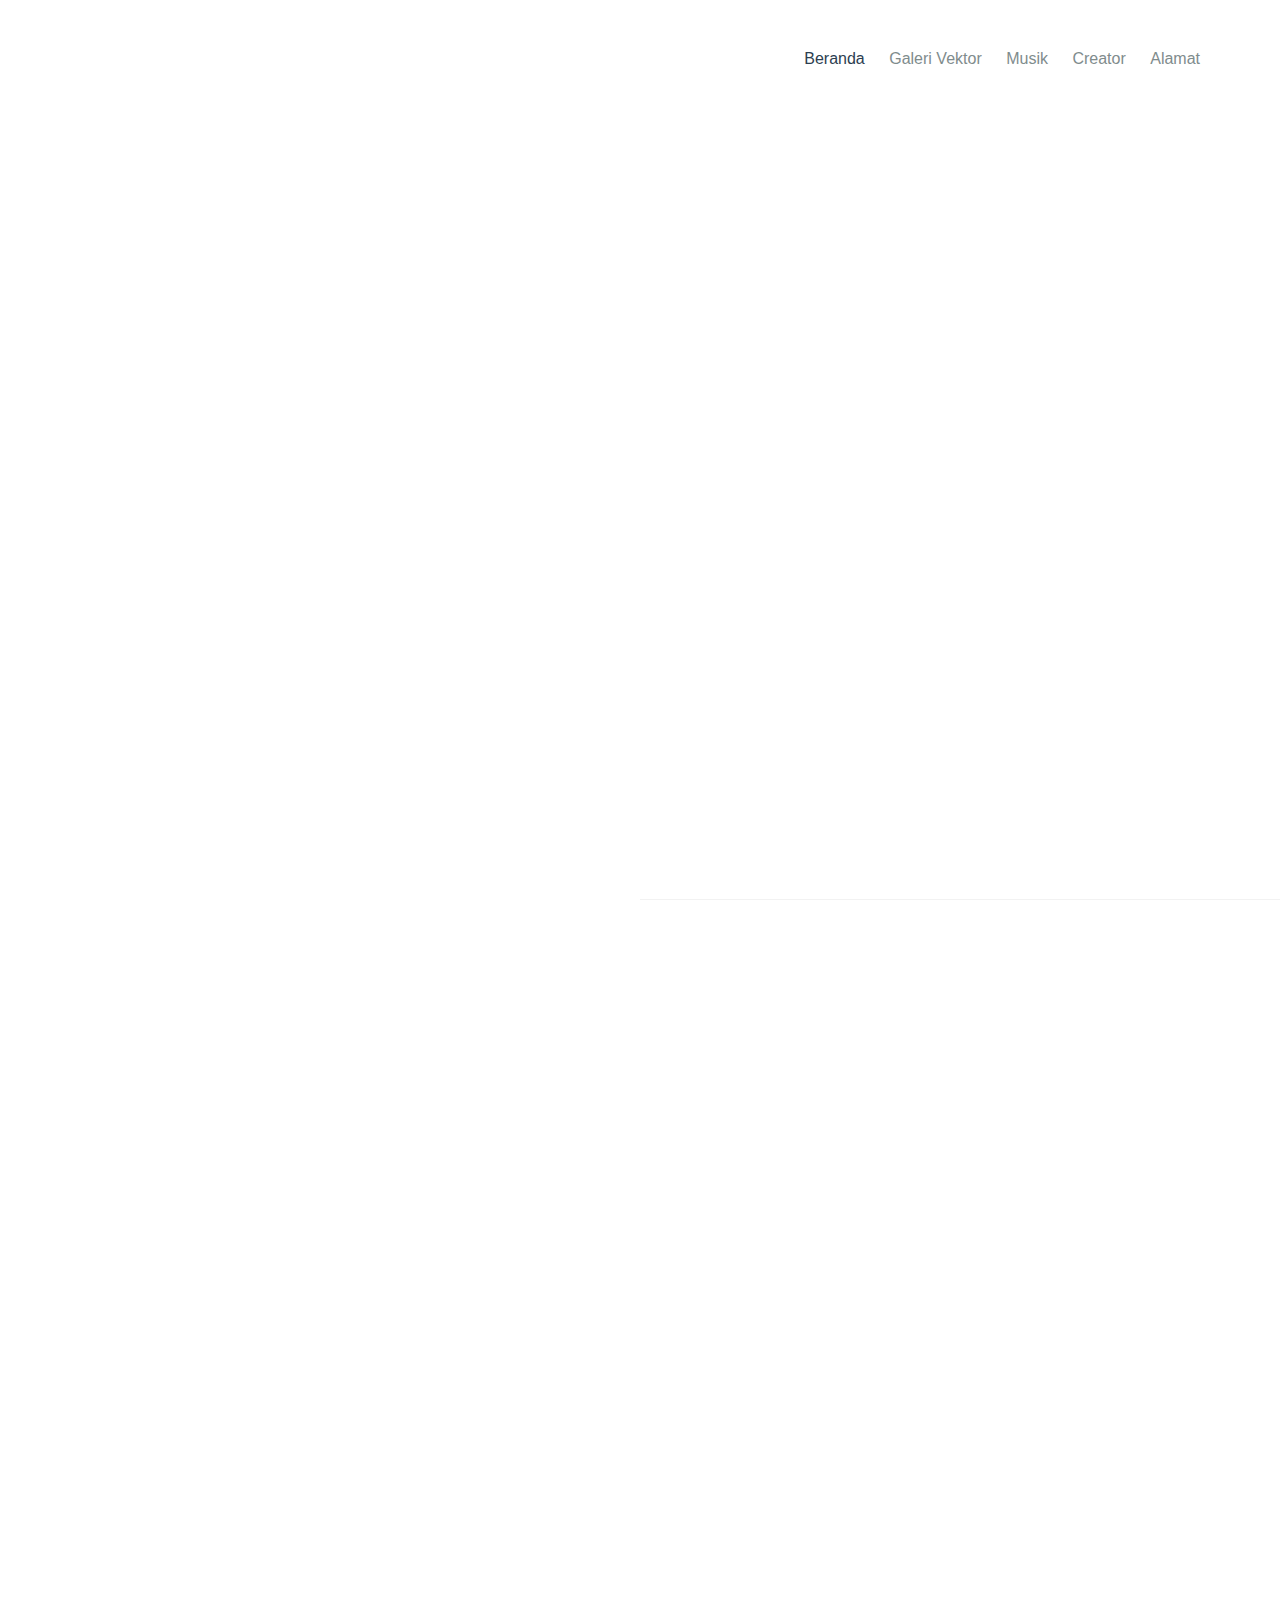
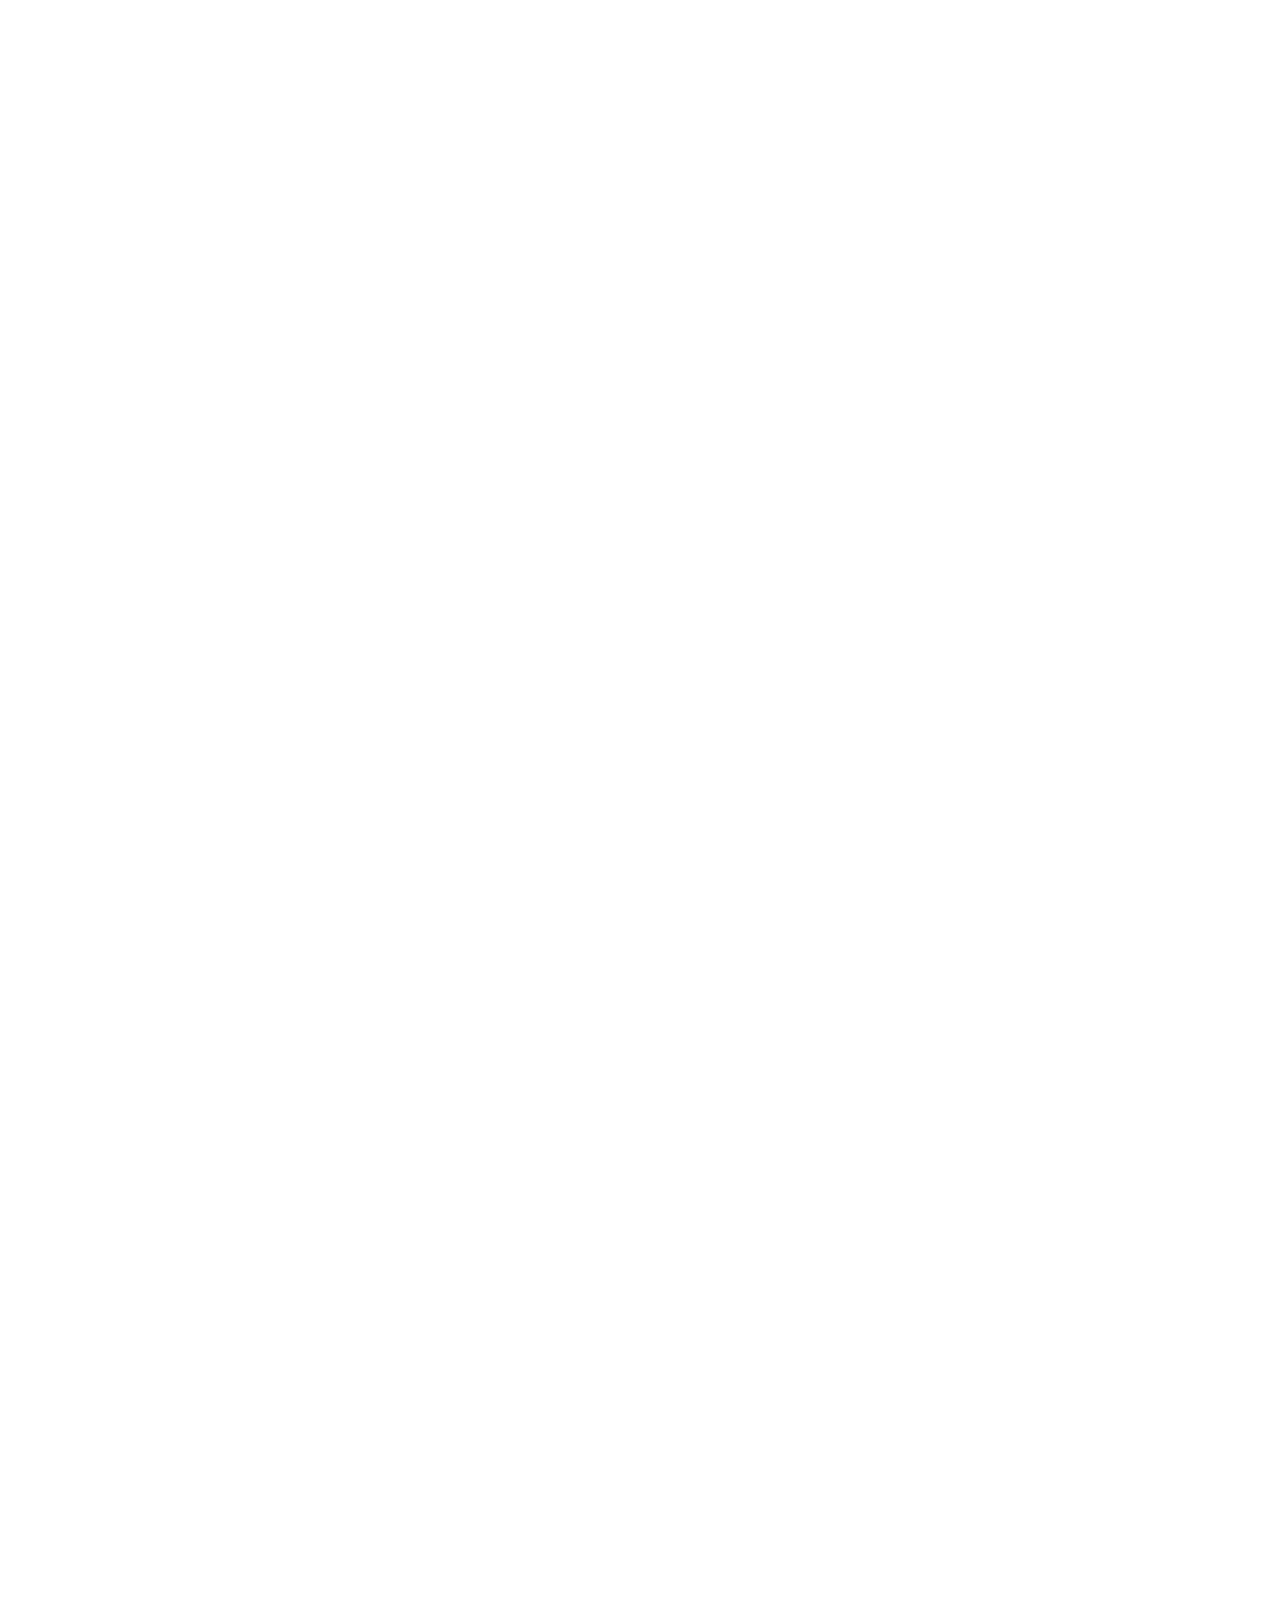
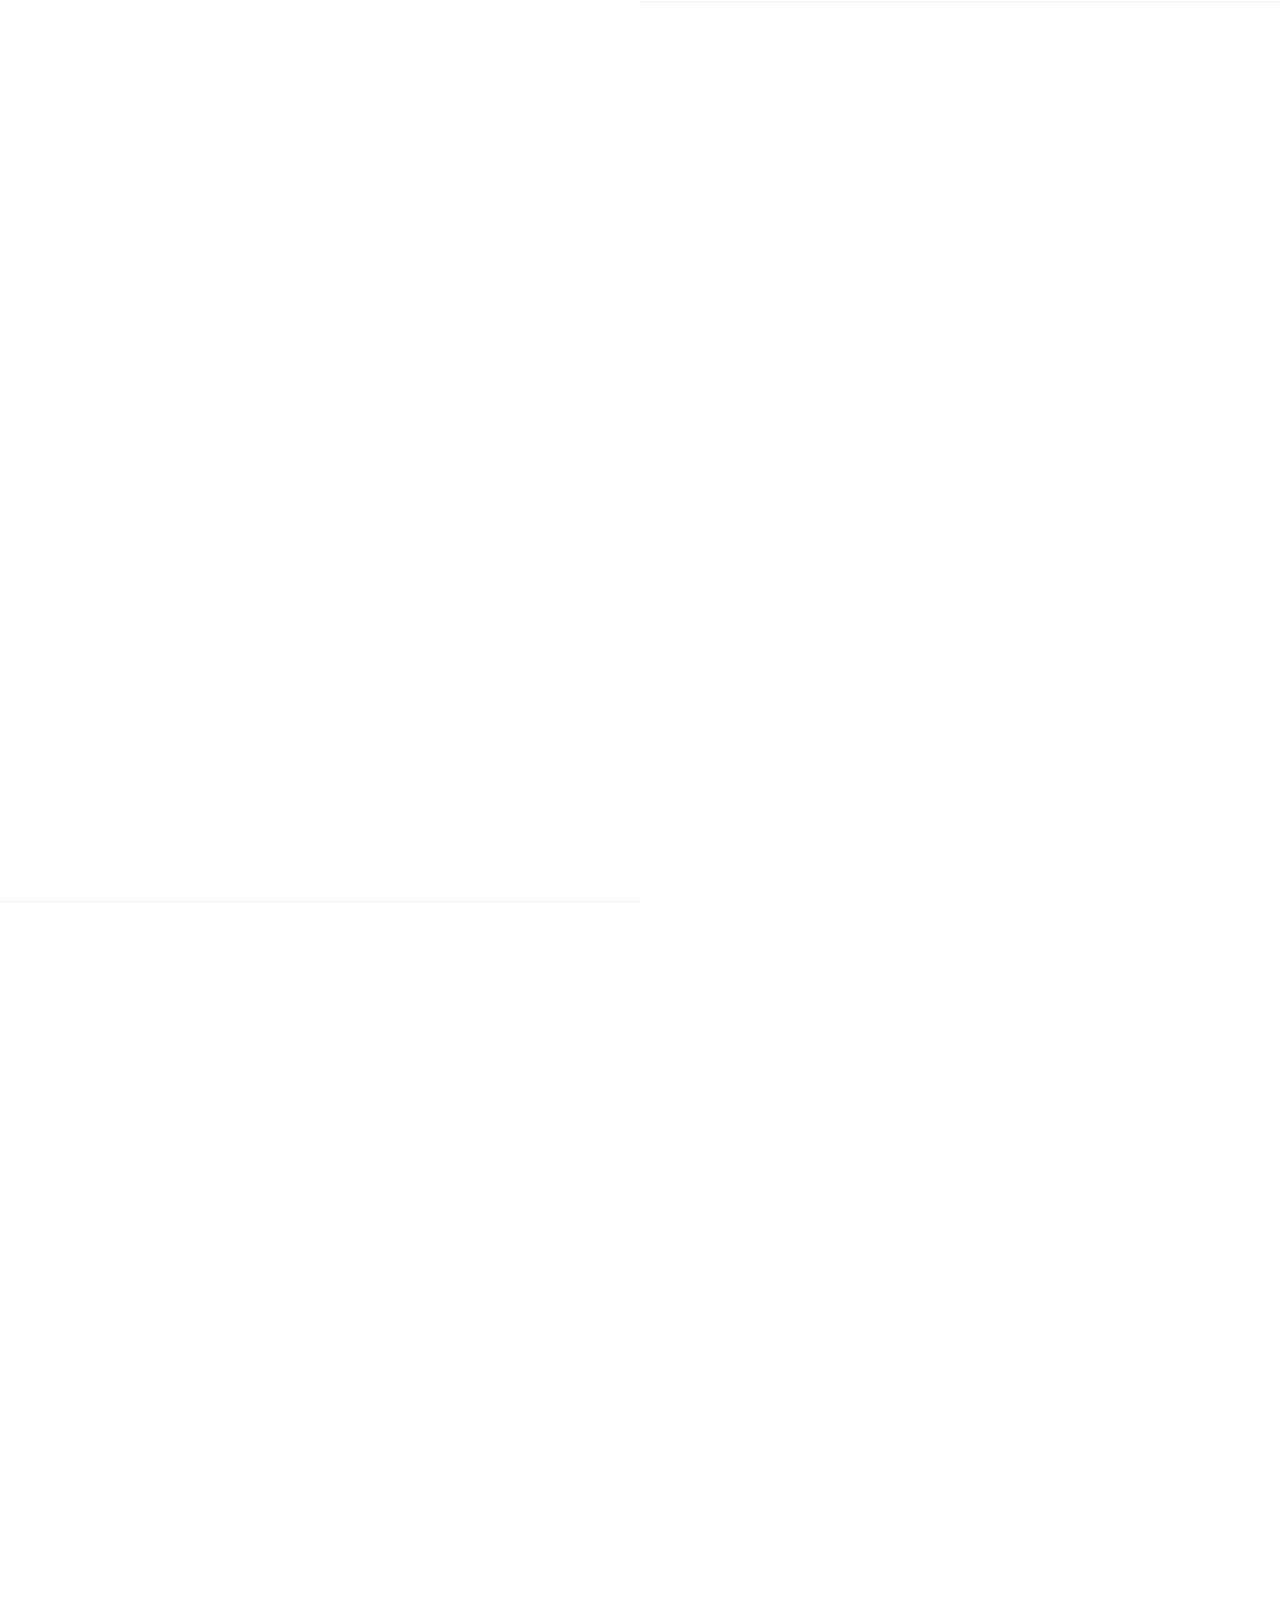
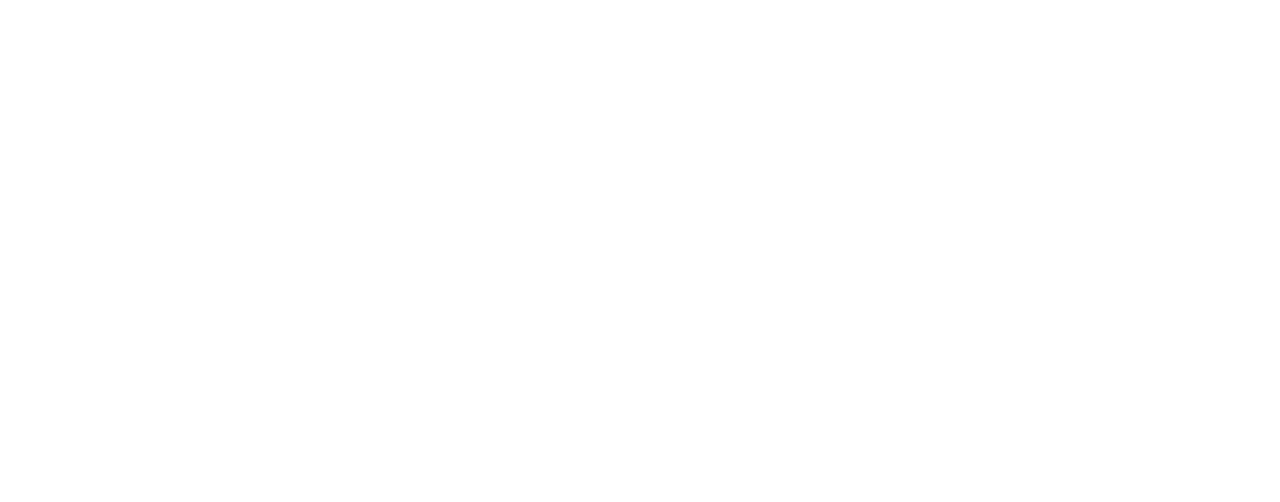
<file: index.html>
<!DOCTYPE html>
<html lang="en">
  <head>
    <meta charset="utf-8">
    <meta name="viewport" content="width=device-width, initial-scale=1">
    <title>MGArt Gallery</title>
    <link rel="icon" href="img/icon/MGA new 2-01.png" sizes="16x16 32x32" type="image/png">
    <meta name="description" content="Free Bootstrap Theme by uicookies.com">
    <meta name="keywords" content="free website templates, free bootstrap themes, free template, free bootstrap, free website template">
    
    <!-- <link href="https://fonts.googleapis.com/css?family=Open+Sans:300,400" rel="stylesheet"> -->
    <link rel="stylesheet" href="css/styles-merged.css">
    <link rel="stylesheet" href="css/style.min.css">
    <link rel="stylesheet" href="css/custom.css">

    <style type="text/css">
      html {
        scroll-behavior: smooth;
      }
    </style>

    <!--[if lt IE 9]>
      <script src="js/vendor/html5shiv.min.js"></script>
      <script src="js/vendor/respond.min.js"></script>
    <![endif]-->
  </head>
  <body>

  <!-- START: header -->
  
  <div class="probootstrap-loader"></div>

  <header role="banner" class="probootstrap-header">
    <div class="container">
        <a href="index.html" class="probootstrap-logo">MGArt Gallery</a>
        
        <a href="#" class="probootstrap-burger-menu visible-xs" ><i>Menu</i></a>
        <div class="mobile-menu-overlay"></div>

        <nav role="navigation" class="probootstrap-nav hidden-xs">
          <ul class="probootstrap-main-nav">
            <li class="active"><a href="#home">Beranda</a></li>
            <li><a href="#vektor">Galeri Vektor</a></li>
            <li><a href="#music">Musik</a></li>
            <li><a href="#creator">Creator</a></li>
            <li><a href="#address">Alamat</a></li>
          </ul>
          <div class="extra-text visible-xs"> 
            <a href="#" class="probootstrap-burger-menu"><i>Menu</i></a>
            <h5>Alamat</h5>
            <p>Cilebut, Bogor, Jawa Barat, Indonesia.</p>
            <h5>Connect</h5>
            <ul class="social-buttons">
              <li><a href="#"><i class="icon-twitter"></i></a></li>
              <li><a href="#"><i class="icon-facebook2"></i></a></li>
              <li><a href="#"><i class="icon-instagram2"></i></a></li>
            </ul>
          </div>
        </nav>
    </div>
  </header>
  <!-- END: header -->

  <div class="probootstrap-main">
  
    <section class="probootstrap-section-half" id="home">
      <div class="probootstrap-image probootstrap-animate" data-animate-effect="fadeIn" style="background-image: url(img/image_1.png)"></div>
      <div class="probootstrap-text">
        <div class="probootstrap-inner probootstrap-animate">
          <h1 class="heading">Apa itu MGArt Gallery?</h1>
          <p>MGArt Gallery merupakan sebuah galeri seni online karya Muhammad Guruh Ajinugroho.</p>
          <p><a href="#vektor" class="btn btn-primary">Lihat Galeri</a></p>
        </div>
      </div>
    </section>
    <!-- END section -->
    <section class="probootstrap-section" id="vektor">
      <div class="container">
        <div class="row" style="text-align:center;">
          <div class="col-md-4">
          </div>
          <div class="col-md-4">
            <div class="service left-icon probootstrap-animate" style="text-align:center;">
              <h1 style="text-align:center;">Galeri Vektor</h1>  
            </div>
          </div>
          <div class="col-md-4">
          </div>
        </div>
        <div class="row">
          
          <div class="col-md-4">
            <div class="service left-icon probootstrap-animate" style="text-align:center;">
  
              <img src="img/logo/Monowheel-01.png" alt="" height="240" width="240">
              <div class="text">
                <h3 class="heading">Monowheel</h3>
                <p>Muhammad Guruh Ajinugroho <br>15 Februari 2017</p>
              </div>
  
            </div>
          </div>
          <div class="col-md-4">
            <div class="service left-icon probootstrap-animate" style="text-align:center;">
  
              <img src="img/logo/Night Mountain-01.png" alt="" height="240" width="240">
              <div class="text">
                <h3 class="heading">Night Mountain</h3>
                <p>Muhammad Guruh Ajinugroho<br>31 Januari 2017</p>
              </div>
  
            </div>
          </div>
          <div class="col-md-4">
            <div class="service left-icon probootstrap-animate" style="text-align:center;">
  
              <img src="img/logo/lounge.png" alt="" height="240" width="240">
              <div class="text">
                <h3 class="heading">The Lounge</h3>
                <p>Muhammad Guruh Ajinugroho <br>15 Februari 2017</p>
              </div>
  
            </div>
          </div>

          <div class="col-md-4">
            <div class="service left-icon probootstrap-animate" style="text-align:center;">
  
              <img src="img/logo/Initial-01.png" alt="" height="240" width="240">
              <div class="text">
                <h3 class="heading">Waktoshop</h3>
                <p>Comissioned for <a href="https://www.instagram.com/waktoshop">@waktoshop</a><br>oleh<br>Muhammad Guruh Ajinugroho <br>25 April 2017</p>
              </div>
  
            </div>
          </div>

          <div class="col-md-4">
            <div class="service left-icon probootstrap-animate" style="text-align:center;">
  
              <img src="img/logo/Untitled-1-01.png" alt="" height="240" width="240">
              <div class="text">
                <h3 class="heading">Elegant Mistress</h3>
                <p>A Birthday Present<br>oleh<br>Muhammad Guruh Ajinugroho<br>12 September 2017</p>
              </div>
  
            </div>
          </div>

          <div class="col-md-4">
            <div class="service left-icon probootstrap-animate" style="text-align:center;">
              <img src="img/logo/DeLorean-01.png" alt="" height="240" width="240">
              <div class="text">
                <h3 class="heading">DeLorean</h3>
                <p>Tribute to<br><a href="https://www.imdb.com/title/tt0088763/">Back To The Future Series</a><br>oleh<br>Muhammad Guruh Ajinugroho <br>15 Februari 2017</p>
              </div>
            </div>
          </div>

        </div>
        <div class="row" style="text-align:center;">
          <div class="col-md-4">
          </div>
          <div class="col-md-4">
            <div class="service left-icon probootstrap-animate" style="text-align:center;">
              <p style="text-align:center;"><a href="https://www.instagram.com/mgart_gr" class="btn btn-primary">Lihat Lainnya</a></p>  
            </div>
          </div>
          <div class="col-md-4">
          </div>
        </div>
      </div>
    </section>
    <!-- END section -->
    <section class="probootstrap-section-half" id="music">
      <div class="probootstrap-image probootstrap-animate" data-animate-effect="fadeIn" style="background-image: url(img/image_3.jpg)">
        <iframe width="100%" height="100%" src="https://www.youtube.com/embed/kjzhNW6auz8" frameborder="0" allow="accelerometer; autoplay; encrypted-media; gyroscope; picture-in-picture" allowfullscreen></iframe>
      </div>
      <div class="probootstrap-text">
        <div class="probootstrap-inner probootstrap-animate">
            <h1 class="heading">Musik</h1>
            <p>Selain seni gambar vektor, MGArt Gallery juga bergerak dibidang musik. Diantaranya adalah musik jenis aliran Lo Fi, Neo Soul, Hip Hop, dan Jazz.</p>
            <p><a href="https://www.youtube.com/user/mencobasukses97" class="btn btn-primary">Kunjungi Channel</a></p>
        </div>
      </div>
    </section>
    <!-- END section -->
    <section class="probootstrap-section-half probootstrap-reverse" id="creator">
      <div class="probootstrap-image probootstrap-animate" data-animate-effect="fadeIn" style="background-image: url(img/creator.jpg);background-position-y: 10%;"></div>
      <div class="probootstrap-text">
        <div class="probootstrap-inner probootstrap-animate">
          <h1 class="heading">The Creator</h1>
          <p>Muhammad Guruh Ajinugroho (Lahir : Jakarta, 20 Oktober 1997) merupakan seorang Mahasiswa Jurusan Teknik Informatika di Fakultas Teknologi Industri Universitas Gunadarma yang saat ini sedang melangsungkan jenjang pendidikan S1. Kecintaan beliau kepada Seni Visual dan Audio mendorongnya untuk selalu menciptakan karya-karya yang memanjakan mata maupun telinga.</p>
        </div>
      </div>
    </section>
    <!-- END section -->
    <section class="probootstrap-section-half" id="address">
        <div class="probootstrap-image probootstrap-animate" data-animate-effect="fadeIn" style="background-image: url(img/image_3.jpg)">
          <iframe width="100%" height="100%" src="https://maps.google.com/maps?width=100%&amp;height=100%&amp;hl=en&amp;coord=-6.529568, 106.813131&amp;q=Villa%20Bogor%20Indah%206+(MGArt%20Gallery)&amp;ie=UTF8&amp;t=&amp;z=17&amp;iwloc=B&amp;output=embed" frameborder="0" scrolling="no" marginheight="0" marginwidth="0"><a href="https://www.maps.ie/map-my-route/">Plot a route map</a></iframe>
        </div>
        <div class="probootstrap-text">
          <div class="probootstrap-inner probootstrap-animate">
              <h1 class="heading">Alamat</h1>
              <p>Perum Villa Bogor Indah 6 Cluster Carrisa Blok C5/15, Pasir Jambu, Sukaraja, Bogor, Jawa Barat, Indonesia.</p>
          </div>
        </div>
      </section>
      <!-- END section -->
  </div>
  <footer class="probootstrap-footer">
    <div class="container">
      <div class="row">
        <div class="col-md-12">
          <p>Dibuat Menggunakan<br>&copy; 2017 <a href="https://probootstrap.com/">ProBootstrap:Connect</a>. All Rights Reserved. <br> Designed &amp; Developed by Muhammad Guruh Ajinugroho</p>
        </div>
      </div>
    </div>
  </footer>

  

  <div class="gototop js-top">
    <a href="#" class="js-gotop"><i class="icon-chevron-thin-up"></i></a>
  </div>

    
  <script src="js/scripts.min.js"></script>
  <script src="js/main.min.js"></script>
  <script src="js/custom.js"></script>

  </body>
</html>
</file>
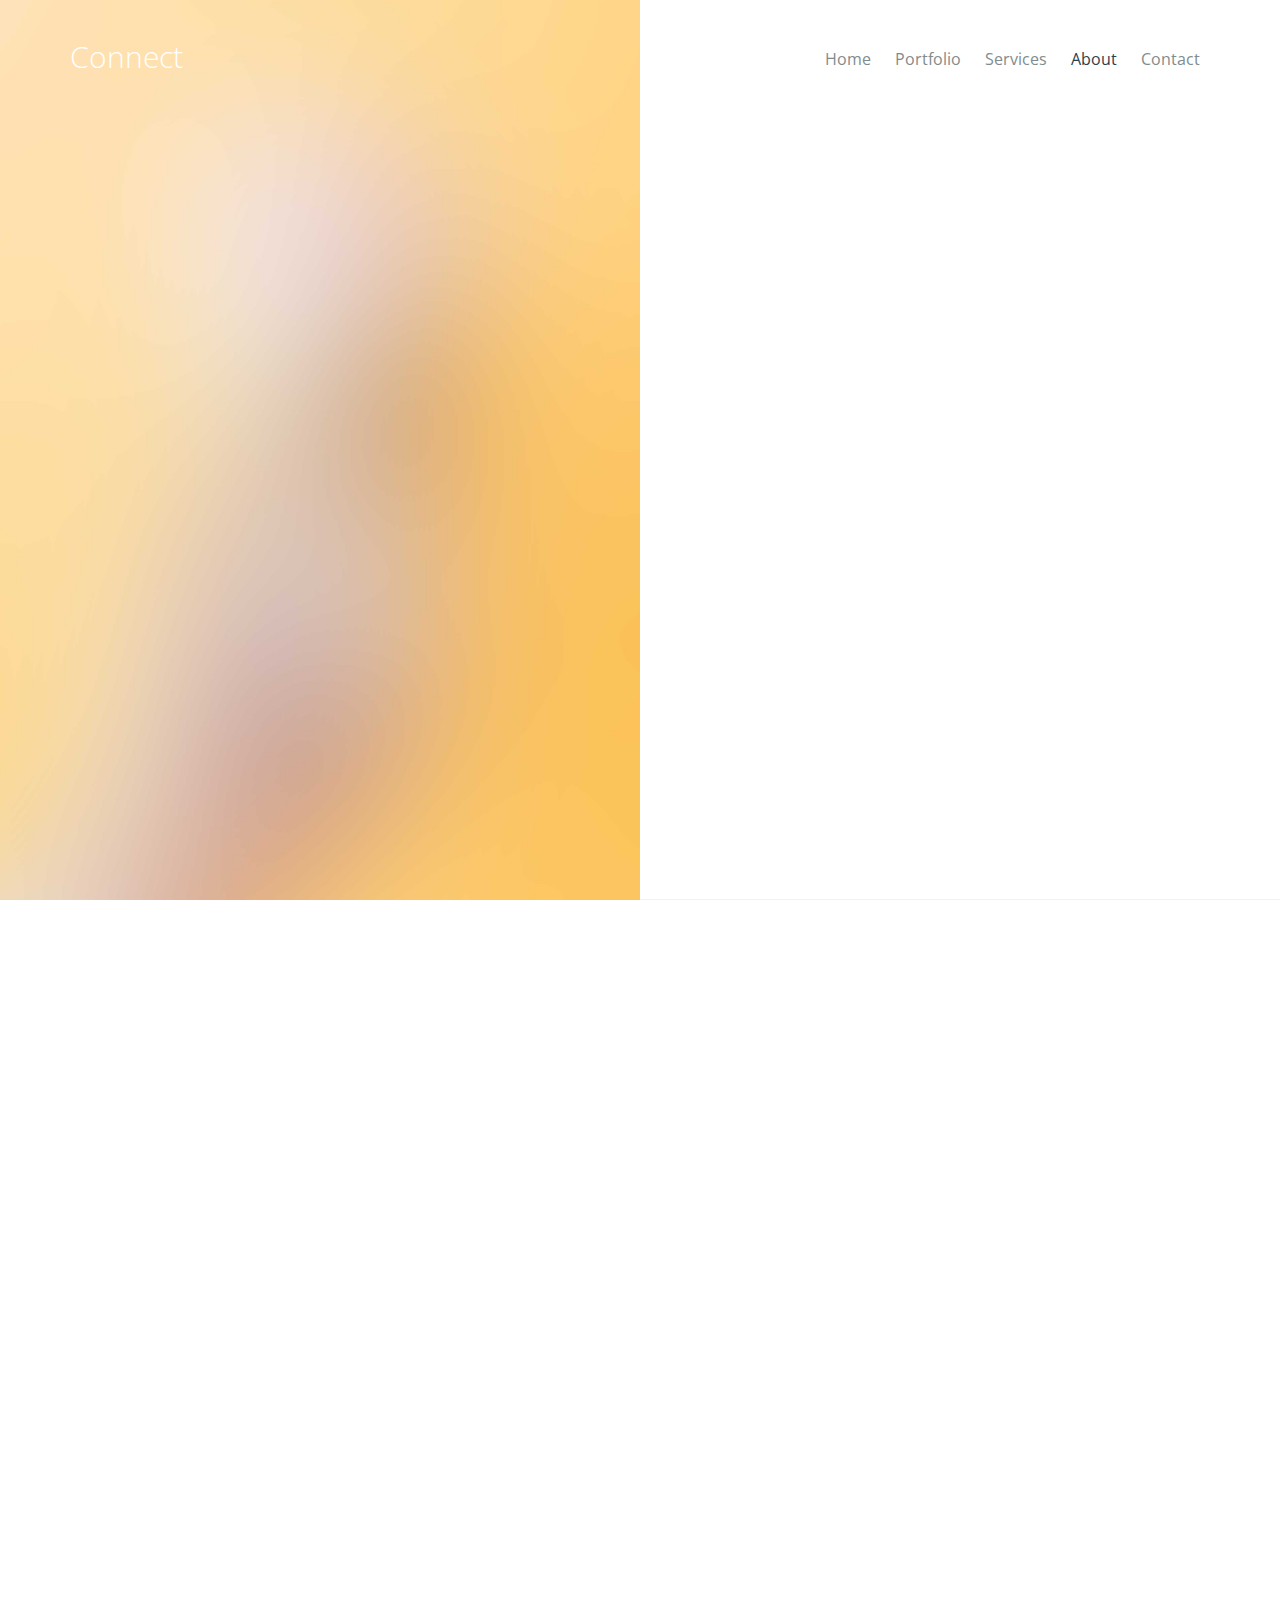
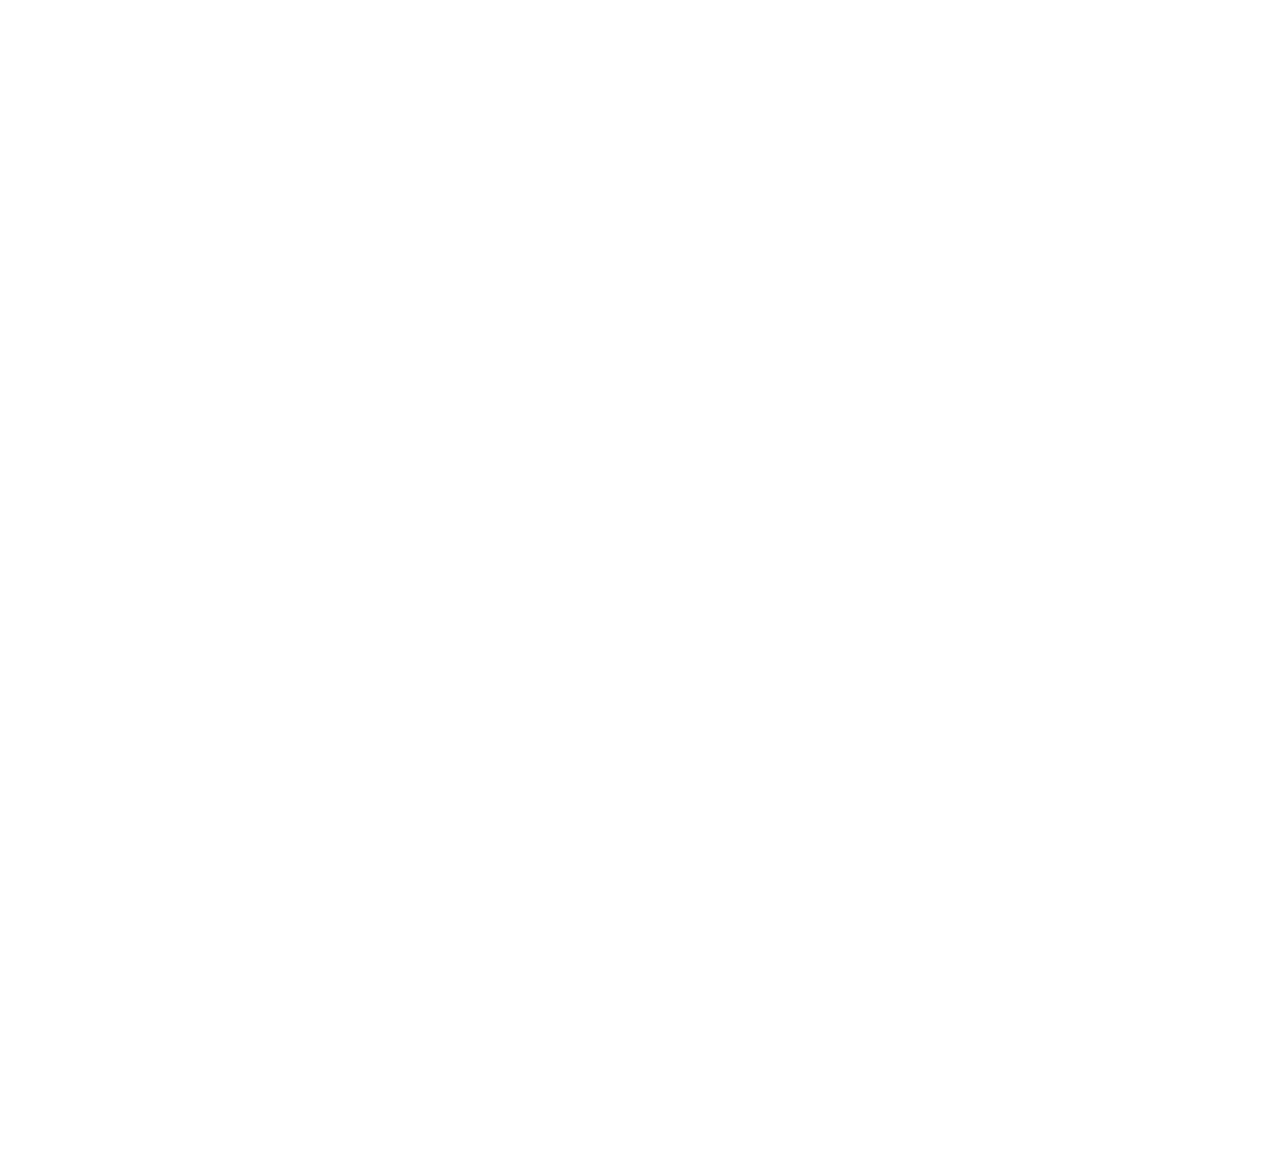
<file: about.html>
<!DOCTYPE html>

<html lang="en">
  <head>
    <meta charset="utf-8">
    <meta name="viewport" content="width=device-width, initial-scale=1">
    <title>uiCookies:Connect &mdash; Free Bootstrap Theme, Free Responsive Bootstrap Website Template</title>
    <meta name="description" content="Free Bootstrap Theme by uicookies.com">
    <meta name="keywords" content="free website templates, free bootstrap themes, free template, free bootstrap, free website template">
    
    <link href="https://fonts.googleapis.com/css?family=Open+Sans:300,400" rel="stylesheet">
    <link rel="stylesheet" href="css/styles-merged.css">
    <link rel="stylesheet" href="css/style.min.css">
    <link rel="stylesheet" href="css/custom.css">

    <!--[if lt IE 9]>
      <script src="js/vendor/html5shiv.min.js"></script>
      <script src="js/vendor/respond.min.js"></script>
    <![endif]-->
  </head>
  <body>

  <!-- START: header -->
  
  <div class="probootstrap-loader"></div>

  <header role="banner" class="probootstrap-header">
    <div class="container">
        <a href="index.html" class="probootstrap-logo">Connect</a>
        
        <a href="#" class="probootstrap-burger-menu visible-xs" ><i>Menu</i></a>
        <div class="mobile-menu-overlay"></div>

        <nav role="navigation" class="probootstrap-nav hidden-xs">
          <ul class="probootstrap-main-nav">
            <li><a href="index.html">Home</a></li>
            <li><a href="portfolio.html">Portfolio</a></li>
            <li><a href="services.html">Services</a></li>
            <li class="active"><a href="about.html">About</a></li>
            <li><a href="contact.html">Contact</a></li>
          </ul>
          <div class="extra-text visible-xs"> 
            <a href="#" class="probootstrap-burger-menu"><i>Menu</i></a>
            <h5>Address</h5>
            <p>198 West 21th Street, Suite 721 New York NY 10016</p>
            <h5>Connect</h5>
            <ul class="social-buttons">
              <li><a href="#"><i class="icon-twitter"></i></a></li>
              <li><a href="#"><i class="icon-facebook2"></i></a></li>
              <li><a href="#"><i class="icon-instagram2"></i></a></li>
            </ul>
          </div>
        </nav>
    </div>
  </header>
  <!-- END: header -->

  <div class="probootstrap-main">

   <section class="probootstrap-section-half probootstrap-no-hover">
      <div class="probootstrap-image" style="background-image: url(img/image_2.jpg)"></div>
      <div class="probootstrap-text">
        <div class="probootstrap-inner probootstrap-animate">
          <h1 class="heading">About Us</h1>
          <p>Far far away, behind the word mountains, far from the countries Vokalia and Consonantia, there live the blind texts. Separated they live in Bookmarksgrove right at the coast of the Semantics, a large language ocean.</p>
        </div>
      </div>
    </section>
    <!-- END section -->


    <section class="probootstrap-section">
      <div class="container">
        <div class="row mb70 probootstrap-animate" data-animate-effect="fadeIn">
          <div class="col-md-6">
            <h2>How We Started</h2>
            <p>Far far away, behind the word mountains, far from the countries Vokalia and Consonantia, there live the blind texts. Separated they live in Bookmarksgrove right at the coast of the Semantics, a large language ocean.</p>
            <p>A small river named Duden flows by their place and supplies it with the necessary regelialia. It is a paradisematic country, in which roasted parts of sentences fly into your mouth.</p>
          </div>
          <div class="col-md-6">
            <h2>Our Philosophy</h2>
            <p>Far far away, behind the word mountains, far from the countries Vokalia and Consonantia, there live the blind texts. Separated they live in Bookmarksgrove right at the coast of the Semantics, a large language ocean.</p>
            <p>A small river named Duden flows by their place and supplies it with the necessary regelialia. It is a paradisematic country, in which roasted parts of sentences fly into your mouth.</p>
          </div>
        </div>

        <div class="row">
          <div class="col-md-12 section-heading text-center probootstrap-animate">
            <h2 class="mb70">The Team</h2>
          </div>
        </div>
        <div class="row">
          <div class="col-md-4 probootstrap-animate mb50">
            <div class="probootstrap-card probootstrap-person text-center">
              <div class="probootstrap-card-media">
                <img src="img/person_1.jpg" class="img-responsive" alt="Free HTML5 Template by uicookies.com">
              </div>
              <div class="probootstrap-card-text">
                <h2 class="probootstrap-card-heading mb0">Jeremy Slater</h2>
                <p><small>Web Designer</small></p>
                <p>Far far away, behind the word mountains, far from the countries Vokalia and Consonantia, there live the blind texts. Separated they live in Bookmarksgrove right at the coast of the Semantics, a large language ocean.</p>
                <ul class="probootstrap-social">
                  <li><a href="#"><i class="icon-facebook2"></i></a></li>
                  <li><a href="#"><i class="icon-twitter"></i></a></li>
                  <li><a href="#"><i class="icon-dribbble"></i></a></li>
                  <li><a href="#"><i class="icon-instagram2"></i></a></li>
                </ul>
              </div>
            </div>
          </div>
          <div class="col-md-4 probootstrap-animate mb50">
            <div class="probootstrap-card probootstrap-person text-center">
              <div class="probootstrap-card-media">
                <img src="img/person_2.jpg" class="img-responsive" alt="Free HTML5 Template by uicookies.com">
              </div>
              <div class="probootstrap-card-text">
                <h2 class="probootstrap-card-heading mb0">James Butterly</h2>
                <p><small>Web Developer</small></p>
                <p>Far far away, behind the word mountains, far from the countries Vokalia and Consonantia, there live the blind texts. Separated they live in Bookmarksgrove right at the coast of the Semantics, a large language ocean.</p>
                <ul class="probootstrap-social">
                  <li><a href="#"><i class="icon-facebook2"></i></a></li>
                  <li><a href="#"><i class="icon-twitter"></i></a></li>
                  <li><a href="#"><i class="icon-github"></i></a></li>
                  <li><a href="#"><i class="icon-instagram2"></i></a></li>
                </ul>
              </div>
            </div>
          </div>
          <div class="col-md-4 probootstrap-animate mb50">
            <div class="probootstrap-card probootstrap-person text-center">
              <div class="probootstrap-card-media">
                <img src="img/person_3.jpg" class="img-responsive" alt="Free HTML5 Template by uicookies.com">
              </div>
              <div class="probootstrap-card-text">
                <h2 class="probootstrap-card-heading mb0">James Smith</h2>
                <p><small>Web Designer</small></p>
                <p>Far far away, behind the word mountains, far from the countries Vokalia and Consonantia, there live the blind texts. Separated they live in Bookmarksgrove right at the coast of the Semantics, a large language ocean.</p>
                <ul class="probootstrap-social">
                  <li><a href="#"><i class="icon-facebook2"></i></a></li>
                  <li><a href="#"><i class="icon-twitter"></i></a></li>
                  <li><a href="#"><i class="icon-dribbble"></i></a></li>
                  <li><a href="#"><i class="icon-instagram2"></i></a></li>
                </ul>
              </div>
            </div>
          </div>
        </div>

      </div>
    </section>
    <!-- END section -->
  </div>

  <footer class="probootstrap-footer">
    <div class="container">
      <div class="row">
        <div class="col-md-12">
          <p>&copy; 2017 <a href="https://uicookies.com/">uiCookies:Connect</a>. All Rights Reserved. <br> Designed &amp; Developed by <a href="https://uicookies.com">uiCookies</a> Demo Images <a href="https://unsplash.com/">Unsplash</a></p>
        </div>
      </div>
    </div>
  </footer>


  <div class="gototop js-top">
    <a href="#" class="js-gotop"><i class="icon-chevron-thin-up"></i></a>
  </div>
  

  <script src="js/scripts.min.js"></script>
  <script src="js/main.min.js"></script>
  <script src="js/custom.js"></script>
  
  </body>
</html>
</file>
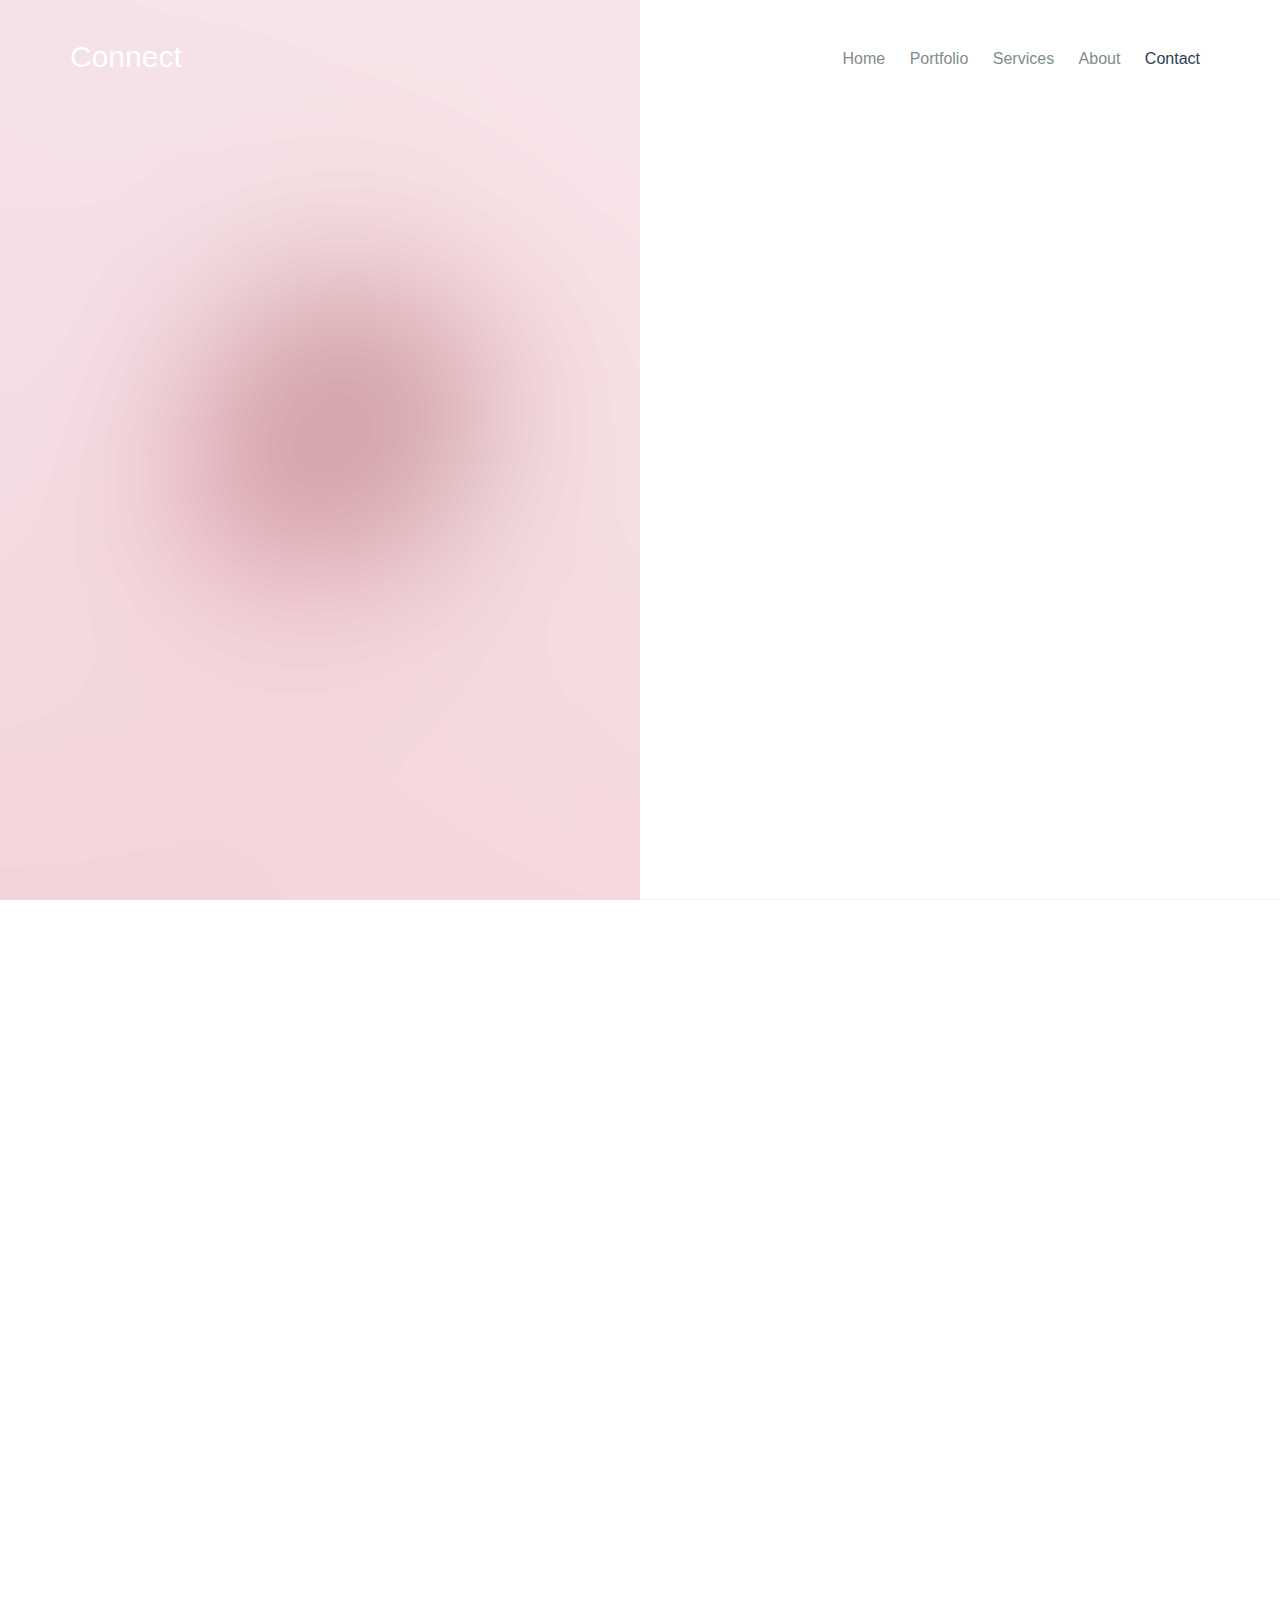
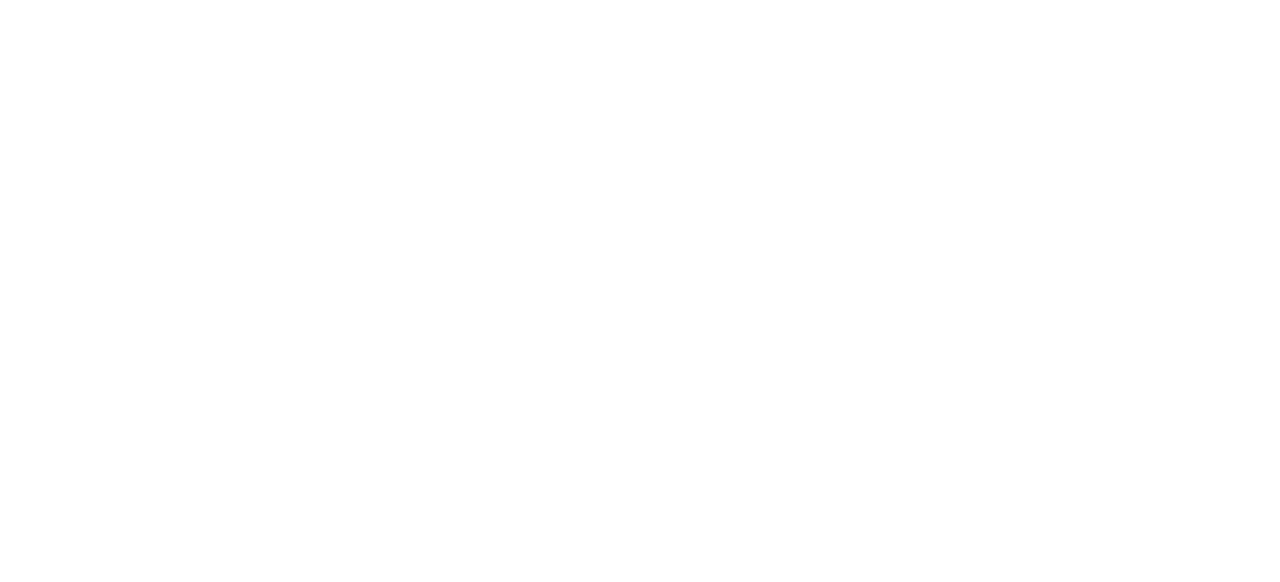
<file: contact.html>
<!DOCTYPE html>

<html lang="en">
  <head>
    <meta charset="utf-8">
    <meta name="viewport" content="width=device-width, initial-scale=1">
    <title>uiCookies:Connect &mdash; Free Bootstrap Theme, Free Responsive Bootstrap Website Template</title>
    <meta name="description" content="Free Bootstrap Theme by uicookies.com">
    <meta name="keywords" content="free website templates, free bootstrap themes, free template, free bootstrap, free website template">
    
    <!-- <link href="https://fonts.googleapis.com/css?family=Open+Sans:300,400" rel="stylesheet"> -->
    <link rel="stylesheet" href="css/styles-merged.css">
    <link rel="stylesheet" href="css/style.min.css">
    <link rel="stylesheet" href="css/custom.css">

    <!--[if lt IE 9]>
      <script src="js/vendor/html5shiv.min.js"></script>
      <script src="js/vendor/respond.min.js"></script>
    <![endif]-->
  </head>
  <body>

  <!-- START: header -->
  
  <div class="probootstrap-loader"></div>

  <header role="banner" class="probootstrap-header">
    <div class="container">
        <a href="index.html" class="probootstrap-logo">Connect</a>
        
        <a href="#" class="probootstrap-burger-menu visible-xs" ><i>Menu</i></a>
        <div class="mobile-menu-overlay"></div>

        <nav role="navigation" class="probootstrap-nav hidden-xs">
          <ul class="probootstrap-main-nav">
            <li><a href="index.html">Home</a></li>
            <li><a href="portfolio.html">Portfolio</a></li>
            <li><a href="services.html">Services</a></li>
            <li><a href="about.html">About</a></li>
            <li class="active"><a href="contact.html">Contact</a></li>
          </ul>
          <div class="extra-text visible-xs"> 
            <a href="#" class="probootstrap-burger-menu"><i>Menu</i></a>
            <h5>Address</h5>
            <p>198 West 21th Street, Suite 721 New York NY 10016</p>
            <h5>Connect</h5>
            <ul class="social-buttons">
              <li><a href="#"><i class="icon-twitter"></i></a></li>
              <li><a href="#"><i class="icon-facebook2"></i></a></li>
              <li><a href="#"><i class="icon-instagram2"></i></a></li>
            </ul>
          </div>
        </nav>
    </div>
  </header>
  <!-- END: header -->

  <div class="probootstrap-main">

   <section class="probootstrap-section-half probootstrap-no-hover">
      <div class="probootstrap-image" style="background-image: url(img/image_4.jpg)"></div>
      <div class="probootstrap-text">
        <div class="probootstrap-inner probootstrap-animate">
          <h1 class="heading">Contact Us</h1>
          <p>Far far away, behind the word mountains, far from the countries Vokalia and Consonantia, there live the blind texts. Separated they live in Bookmarksgrove right at the coast of the Semantics, a large language ocean.</p>
        </div>
      </div>
    </section>
    <!-- END section -->


    <section class="probootstrap-section probootstrap-animate">
      <div class="container">
        <div class="row">

        <div class="col-md-6 col-md-offset-3">
          <form action="#" method="post" class="probootstrap-form probootstrap-form-box mb60">
            <div class="row">
              <div class="col-md-6">
                <div class="form-group">
                  <label for="fname">First Name</label>
                  <input type="text" class="form-control" id="fname" name="fname">
                </div>
              </div>
              <div class="col-md-6">
                <div class="form-group">
                  <label for="lname">Last Name</label>
                  <input type="text" class="form-control" id="lname" name="lname">
                </div>
              </div>
            </div>
            <div class="form-group">
              <label for="email">Email</label>
              <input type="email" class="form-control" id="email" name="email">
            </div>
            <div class="form-group">
              <label for="message">Message</label>
              <textarea cols="30" rows="10" class="form-control" id="message" name="message"></textarea>
            </div>
            <div class="form-group">
              <input type="submit" class="btn btn-primary" id="submit" name="submit" value="Send Message">
            </div>
          </form>
        </div>        

        </div>
      </div>
    </section>
  <!-- END section -->
       

  </div>
  <footer class="probootstrap-footer">
    <div class="container">
      <div class="row">
        <div class="col-md-12">
          <p>&copy; 2017 <a href="https://probootstrap.com/">uiCookies:Connect</a>. All Rights Reserved. <br> Designed &amp; Developed by <a href="https://probootstrap.com">uiCookies</a> Demo Images <a href="https://unsplash.com/">Unsplash</a></p>
        </div>
      </div>
    </div>
  </footer>

  

  <div class="gototop js-top">
    <a href="#" class="js-gotop"><i class="icon-chevron-thin-up"></i></a>
  </div>
  

  <script src="js/scripts.min.js"></script>
  <script src="js/main.min.js"></script>
  <script src="js/custom.js"></script>
  
  </body>
</html>
</file>
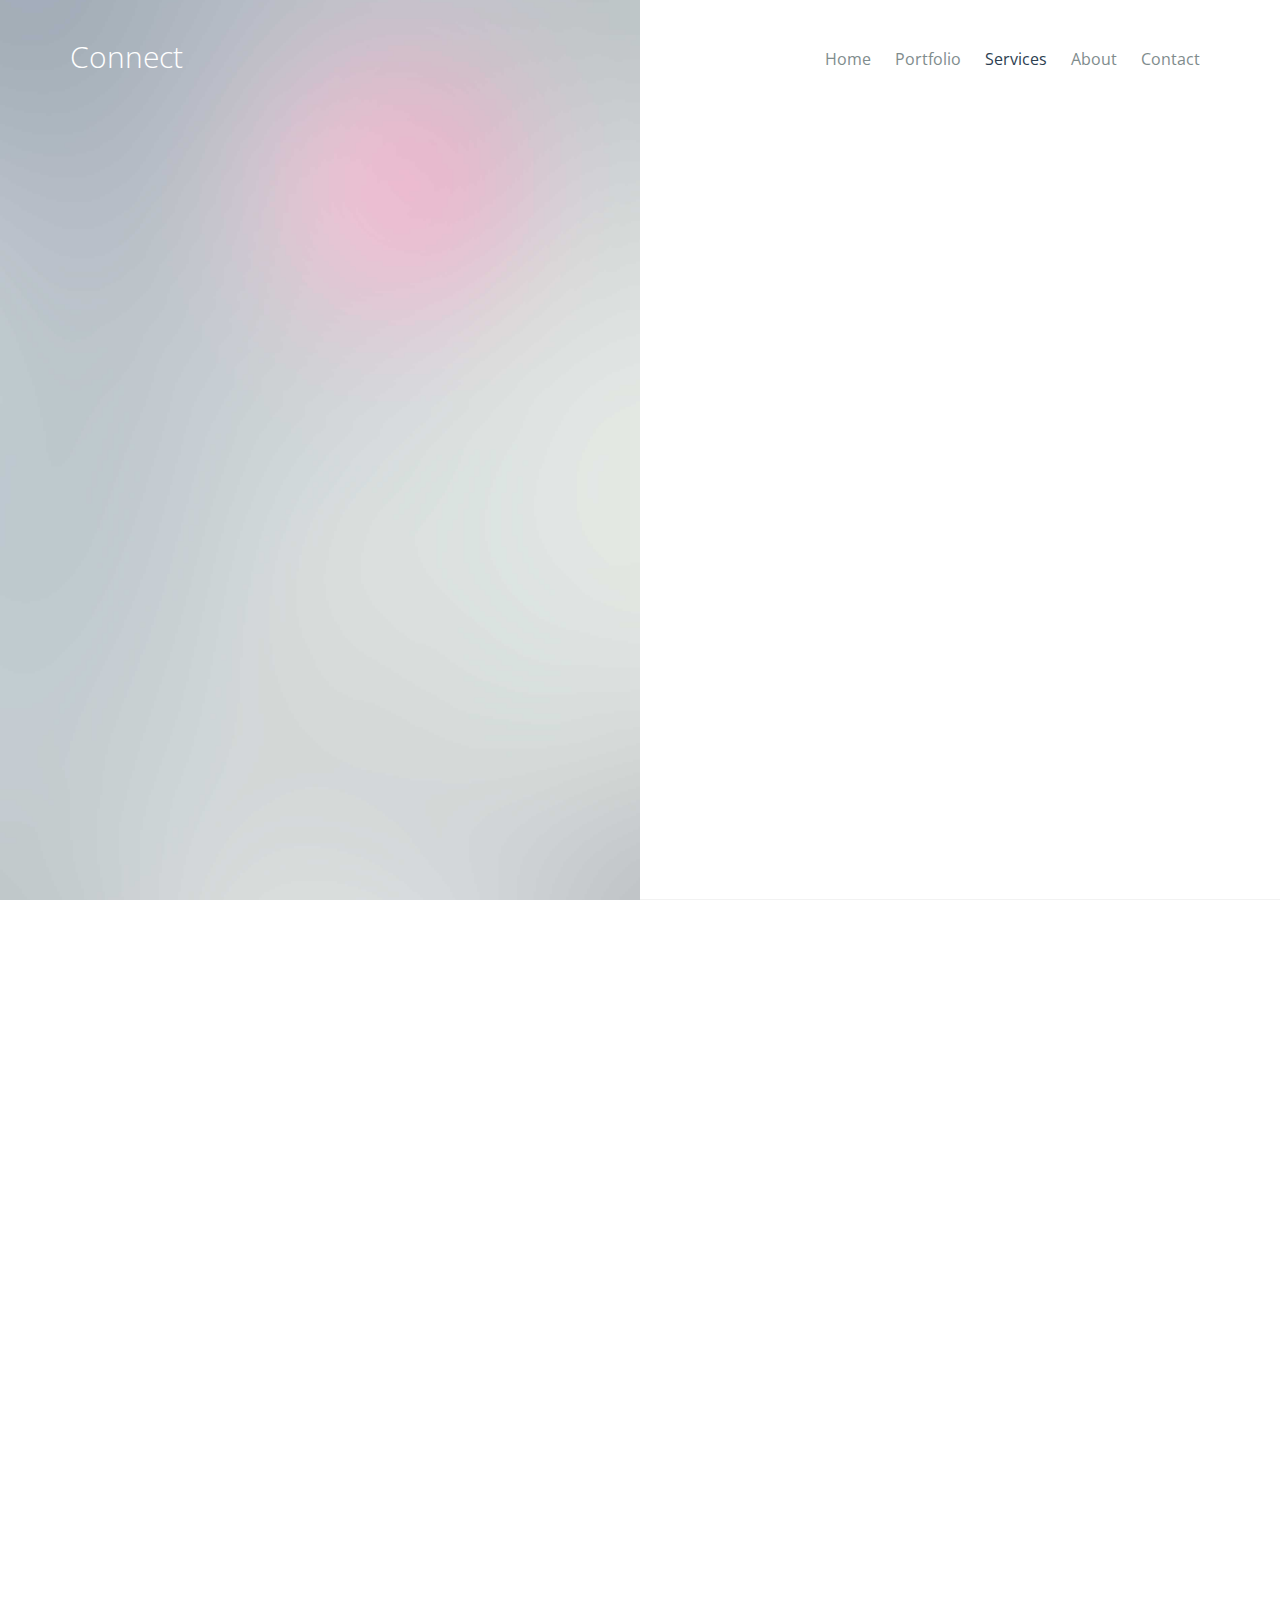
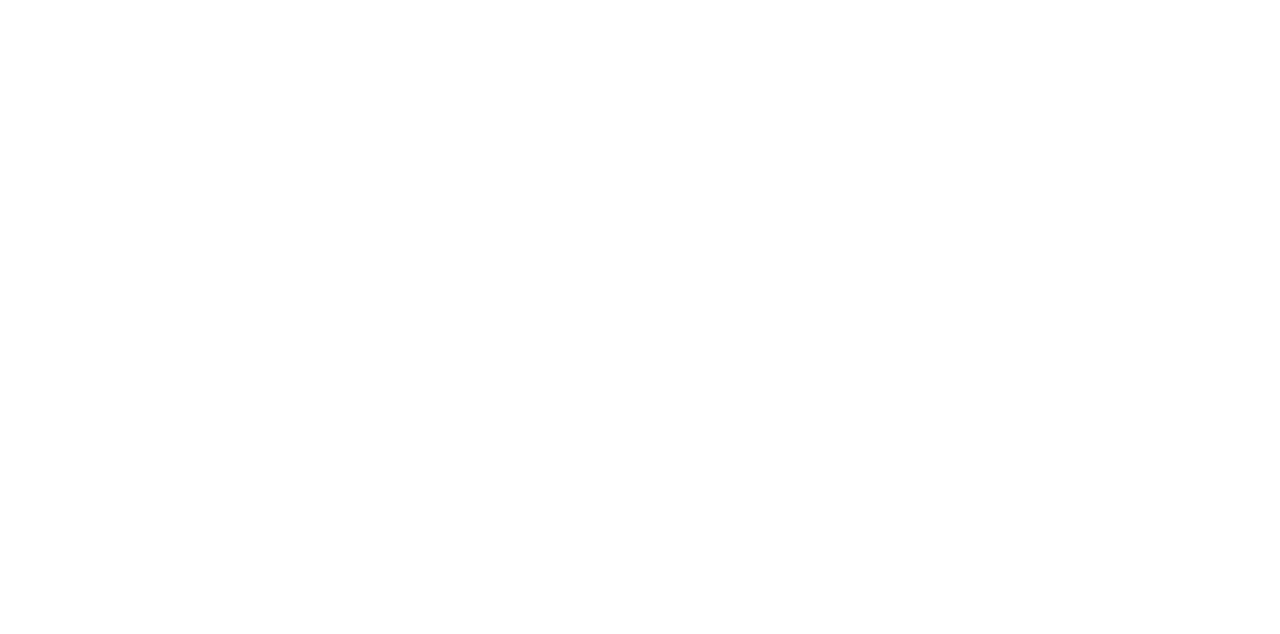
<file: services.html>
<!DOCTYPE html>
<html lang="en">
  <head>
    <meta charset="utf-8">
    <meta name="viewport" content="width=device-width, initial-scale=1">
    <title>uiCookies:Connect &mdash; Free Bootstrap Theme, Free Responsive Bootstrap Website Template</title>
    <meta name="description" content="Free Bootstrap Theme by uicookies.com">
    <meta name="keywords" content="free website templates, free bootstrap themes, free template, free bootstrap, free website template">
    
    <link href="https://fonts.googleapis.com/css?family=Open+Sans:300,400" rel="stylesheet">
    <link rel="stylesheet" href="css/styles-merged.css">
    <link rel="stylesheet" href="css/style.min.css">
    <link rel="stylesheet" href="css/custom.css">

    <!--[if lt IE 9]>
      <script src="js/vendor/html5shiv.min.js"></script>
      <script src="js/vendor/respond.min.js"></script>
    <![endif]-->
  </head>
  <body>

  <!-- START: header -->
  
  <div class="probootstrap-loader"></div>

  <header role="banner" class="probootstrap-header">
    <div class="container">
        <a href="index.html" class="probootstrap-logo">Connect</a>
        
        <a href="#" class="probootstrap-burger-menu visible-xs" ><i>Menu</i></a>
        <div class="mobile-menu-overlay"></div>

        <nav role="navigation" class="probootstrap-nav hidden-xs">
          <ul class="probootstrap-main-nav">
            <li><a href="index.html">Home</a></li>
            <li><a href="portfolio.html">Portfolio</a></li>
            <li class="active"><a href="services.html">Services</a></li>
            <li><a href="about.html">About</a></li>
            <li><a href="contact.html">Contact</a></li>
          </ul>
          <div class="extra-text visible-xs"> 
            <a href="#" class="probootstrap-burger-menu"><i>Menu</i></a>
            <h5>Address</h5>
            <p>198 West 21th Street, Suite 721 New York NY 10016</p>
            <h5>Connect</h5>
            <ul class="social-buttons">
              <li><a href="#"><i class="icon-twitter"></i></a></li>
              <li><a href="#"><i class="icon-facebook2"></i></a></li>
              <li><a href="#"><i class="icon-instagram2"></i></a></li>
            </ul>
          </div>
        </nav>
    </div>
  </header>
  <!-- END: header -->

  <div class="probootstrap-main">

   <section class="probootstrap-section-half probootstrap-no-hover">
      <div class="probootstrap-image" style="background-image: url(img/image_3.jpg)"></div>
      <div class="probootstrap-text">
        <div class="probootstrap-inner probootstrap-animate">
          <h1 class="heading">Our Services</h1>
          <p>Far far away, behind the word mountains, far from the countries Vokalia and Consonantia, there live the blind texts. Separated they live in Bookmarksgrove right at the coast of the Semantics, a large language ocean.</p>
        </div>
      </div>
    </section>
    <!-- END section -->


  <section class="probootstrap-section">
    <div class="container">
      <div class="row">

        <div class="col-md-4">
          <div class="service left-icon probootstrap-animate">

            <div class="icon">
              <i class="icon-laptop3"></i>
            </div>
            <div class="text">
              <h3 class="heading">Business Strategy</h3>
              <p>Far far away, behind the word mountains, far from the countries Vokalia and Consonantia, there live the blind texts. </p>
              <p><a href="single-page.html">Learn more</a></p>
            </div>

          </div>
        </div>
        <div class="col-md-4">
          <div class="service left-icon probootstrap-animate">
            <div class="icon">
              <i class="icon-presentation"></i>
            </div>
            <div class="text">
              <h3 class="heading">Business Marketing</h3>
              <p>Far far away, behind the word mountains, far from the countries Vokalia and Consonantia, there live the blind texts. </p>
              <p><a href="single-page.html">Learn more</a></p>
            </div>
          </div>
        </div>
        <div class="col-md-4">
          <div class="service left-icon probootstrap-animate">
            <div class="icon">
              <i class="icon-wallet2"></i>
            </div>
            <div class="text">
              <h3 class="heading">Business Profit</h3>
              <p>Far far away, behind the word mountains, far from the countries Vokalia and Consonantia, there live the blind texts. </p>
              <p><a href="single-page.html">Learn more</a></p>
            </div>
          </div>
        </div>


        <div class="col-md-4">
          <div class="service left-icon probootstrap-animate">

            <div class="icon">
              <i class="icon-hourglass"></i>
            </div>
            <div class="text">
              <h3 class="heading">Fast &amp; Reliable</h3>
              <p>Far far away, behind the word mountains, far from the countries Vokalia and Consonantia, there live the blind texts. </p>
              <p><a href="single-page.html">Learn more</a></p>
            </div>

          </div>
        </div>
        <div class="col-md-4">
          <div class="service left-icon probootstrap-animate">
            <div class="icon">
              <i class="icon-shield3"></i>
            </div>
            <div class="text">
              <h3 class="heading">Business Security</h3>
              <p>Far far away, behind the word mountains, far from the countries Vokalia and Consonantia, there live the blind texts. </p>
              <p><a href="single-page.html">Learn more</a></p>
            </div>
          </div>
        </div>
        <div class="col-md-4">
          <div class="service left-icon probootstrap-animate">
            <div class="icon">
              <i class="icon-adjustments"></i>
            </div>
            <div class="text">
              <h3 class="heading">Full Customization</h3>
              <p>Far far away, behind the word mountains, far from the countries Vokalia and Consonantia, there live the blind texts. </p>
              <p><a href="single-page.html">Learn more</a></p>
            </div>
          </div>
        </div>

      </div>
    </div>
  </section>
  <!-- END section -->
       

  </div>
  <footer class="probootstrap-footer">
    <div class="container">
      <div class="row">
        <div class="col-md-12">
          <p>&copy; 2017 <a href="https://uicookies.com/">uiCookies:Connect</a>. All Rights Reserved. <br> Designed &amp; Developed by <a href="https://uicookies.com">uiCookies</a> Demo Images <a href="https://unsplash.com/">Unsplash</a></p>
        </div>
      </div>
    </div>
  </footer>

  

  <div class="gototop js-top">
    <a href="#" class="js-gotop"><i class="icon-chevron-thin-up"></i></a>
  </div>
  

  <script src="js/scripts.min.js"></script>
  <script src="js/main.min.js"></script>
  <script src="js/custom.js"></script>

  </body>
</html>
</file>
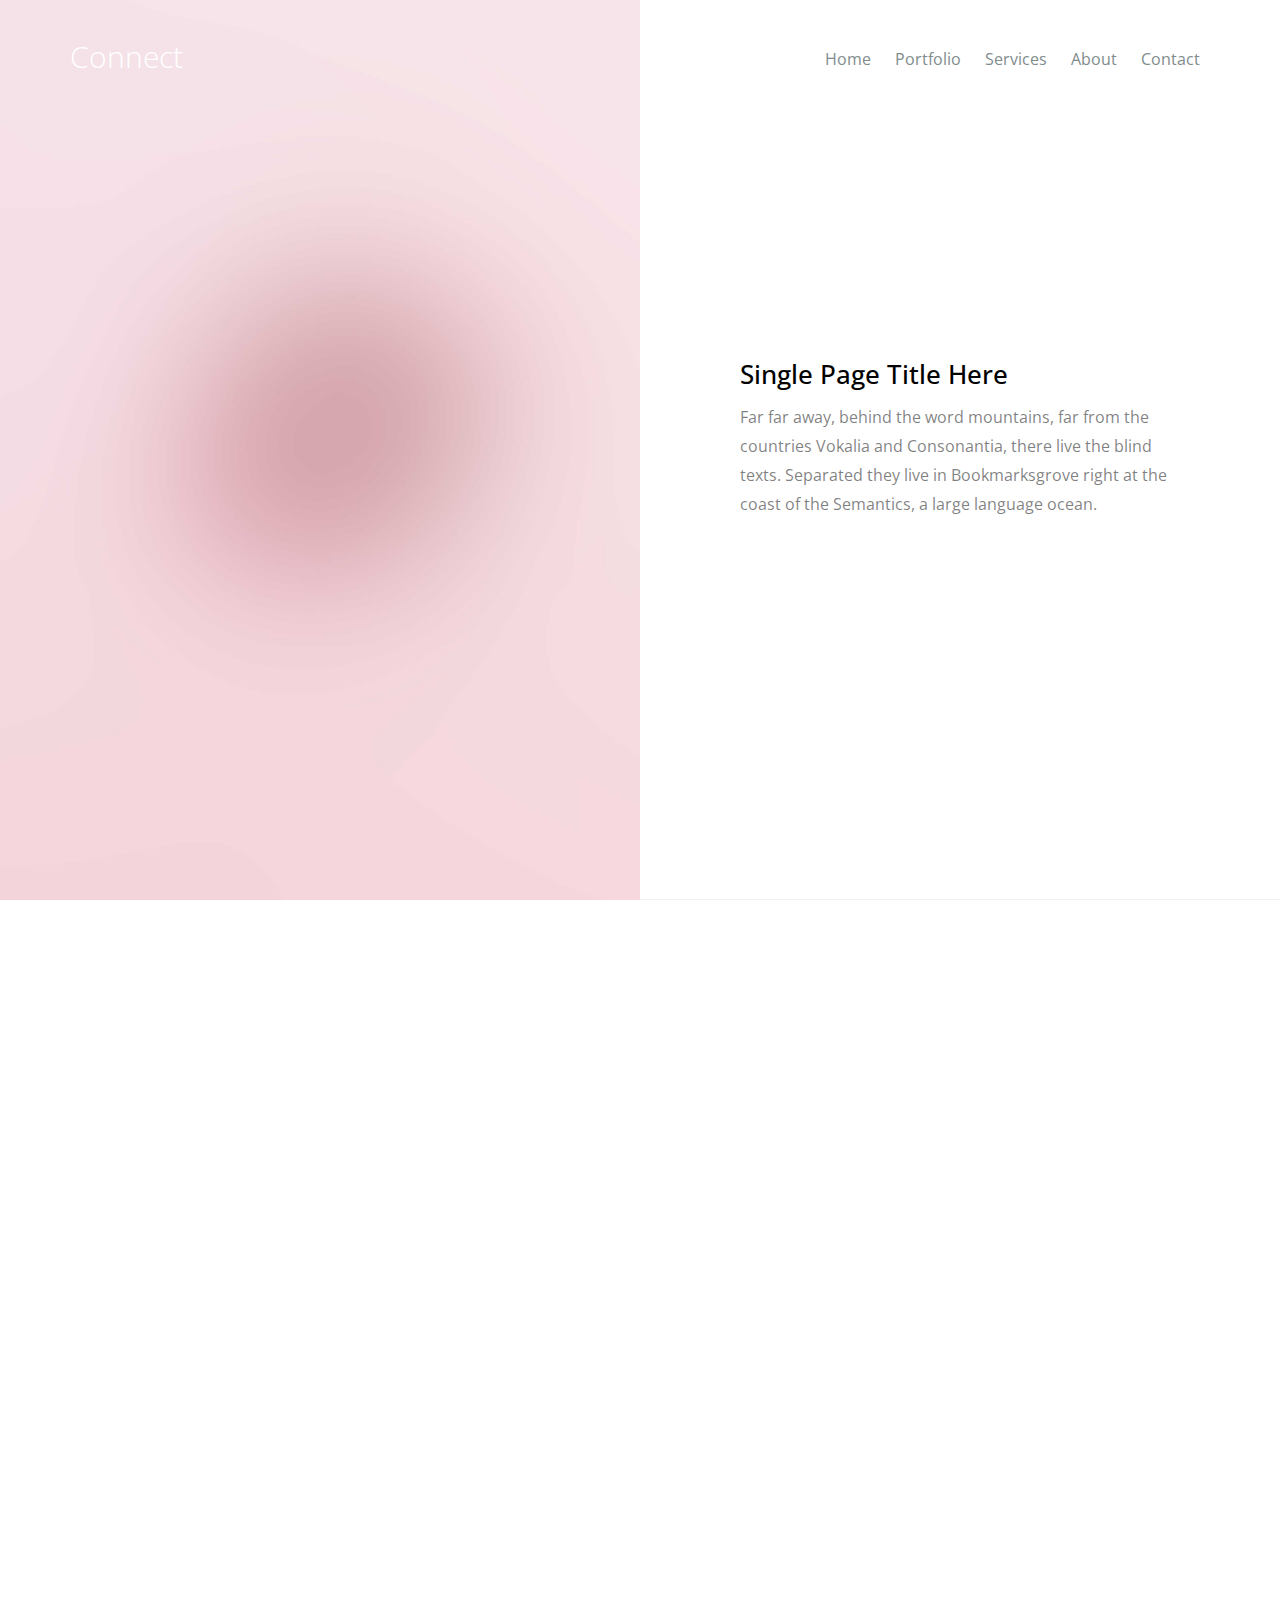
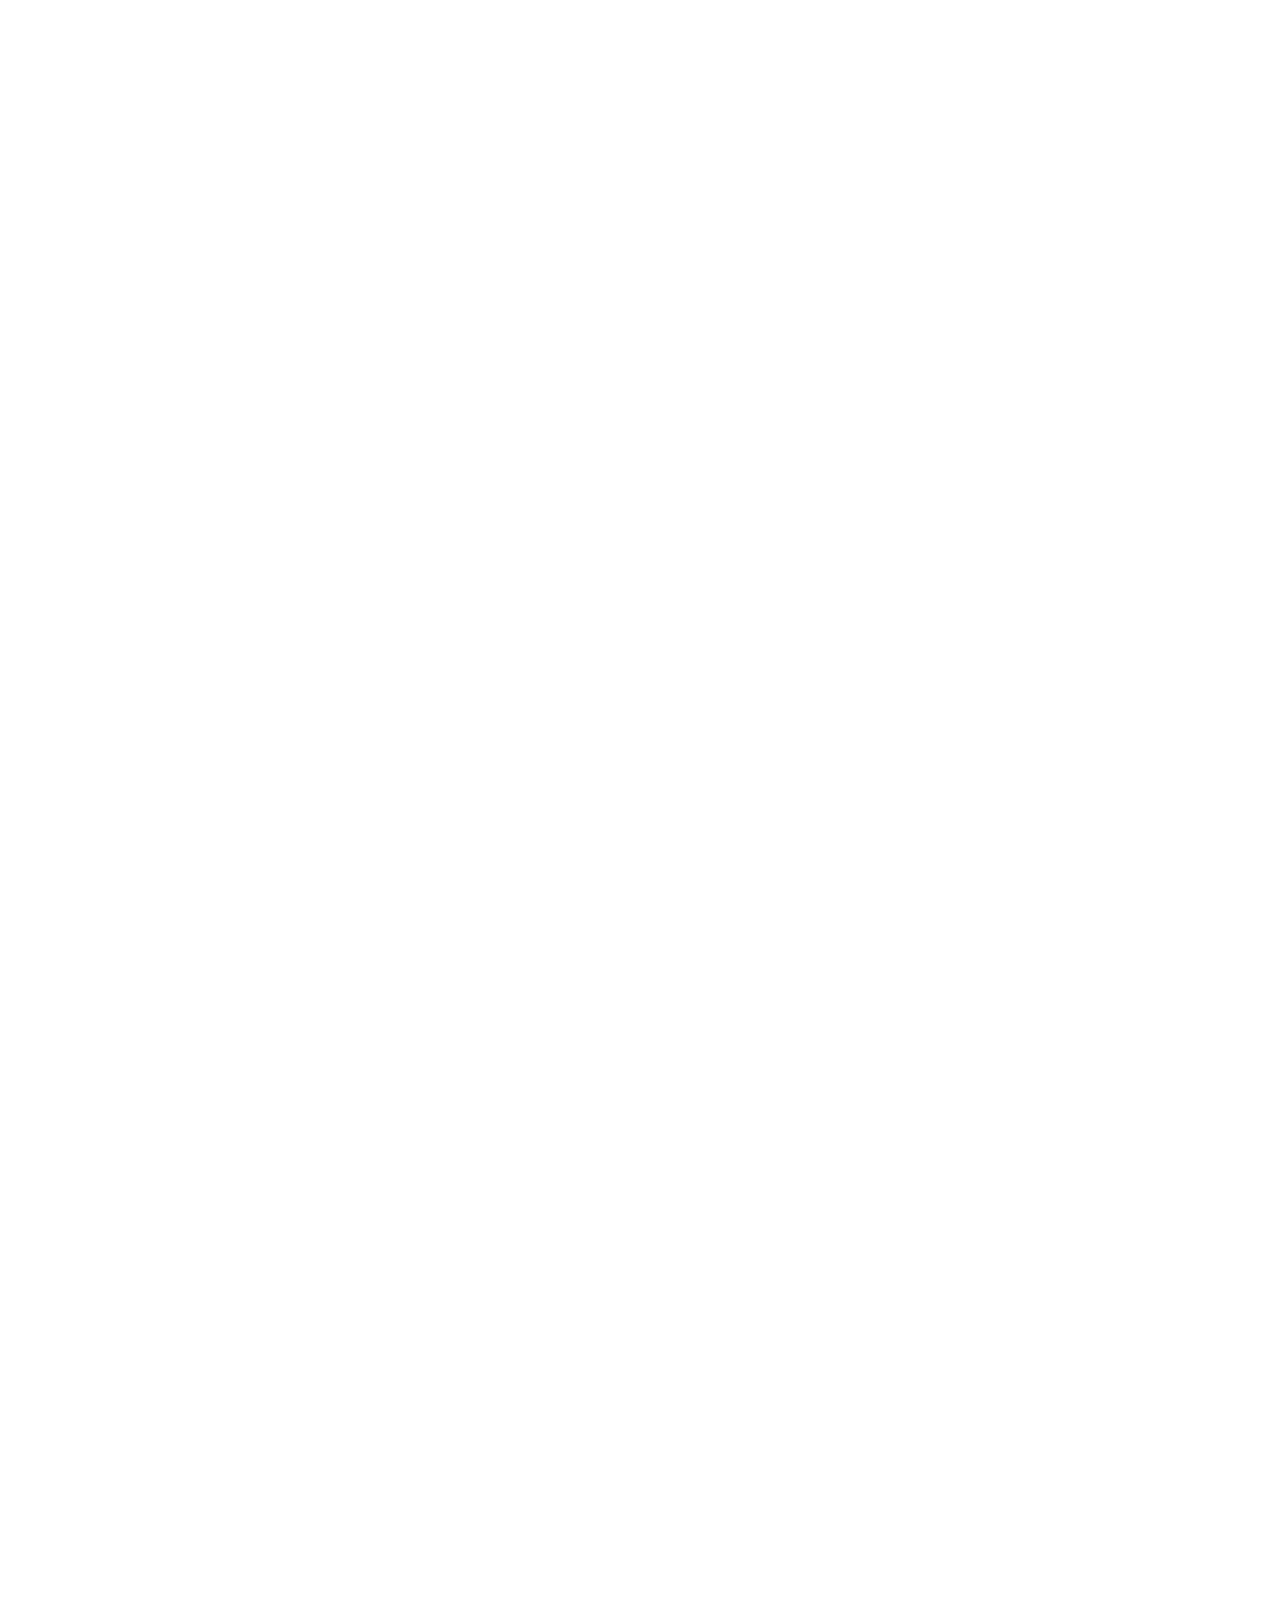
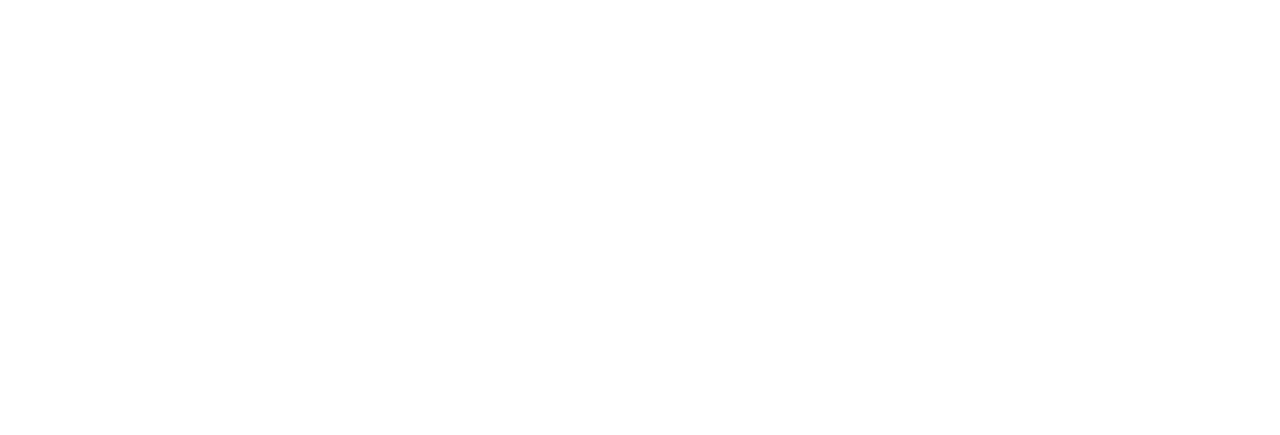
<file: single-page.html>
<!DOCTYPE html>
<html lang="en">
  <head>
    <meta charset="utf-8">
    <meta name="viewport" content="width=device-width, initial-scale=1">
    <title>uiCookies:Connect &mdash; Free Bootstrap Theme, Free Responsive Bootstrap Website Template</title>
    <meta name="description" content="Free Bootstrap Theme by uicookies.com">
    <meta name="keywords" content="free website templates, free bootstrap themes, free template, free bootstrap, free website template">
    
    <link href="https://fonts.googleapis.com/css?family=Open+Sans:300,400" rel="stylesheet">
    <link rel="stylesheet" href="css/styles-merged.css">
    <link rel="stylesheet" href="css/style.min.css">
    <link rel="stylesheet" href="css/custom.css">

    <!--[if lt IE 9]>
      <script src="js/vendor/html5shiv.min.js"></script>
      <script src="js/vendor/respond.min.js"></script>
    <![endif]-->
  </head>
  <body>

  <!-- START: header -->
  
  <div class="probootstrap-loader"></div>

  <header role="banner" class="probootstrap-header">
    <div class="container">
        <a href="index.html" class="probootstrap-logo">Connect</a>
        
        <a href="#" class="probootstrap-burger-menu visible-xs" ><i>Menu</i></a>
        <div class="mobile-menu-overlay"></div>

        <nav role="navigation" class="probootstrap-nav hidden-xs">
          <ul class="probootstrap-main-nav">
            <li><a href="index.html">Home</a></li>
            <li><a href="portfolio.html">Portfolio</a></li>
            <li><a href="services.html">Services</a></li>
            <li><a href="about.html">About</a></li>
            <li><a href="contact.html">Contact</a></li>
          </ul>
          <div class="extra-text visible-xs"> 
            <a href="#" class="probootstrap-burger-menu"><i>Menu</i></a>
            <h5>Address</h5>
            <p>198 West 21th Street, Suite 721 New York NY 10016</p>
            <h5>Connect</h5>
            <ul class="social-buttons">
              <li><a href="#"><i class="icon-twitter"></i></a></li>
              <li><a href="#"><i class="icon-facebook2"></i></a></li>
              <li><a href="#"><i class="icon-instagram2"></i></a></li>
            </ul>
          </div>
        </nav>
    </div>
  </header>
  <!-- END: header -->

  <div class="probootstrap-main">

   <section class="probootstrap-section-half probootstrap-no-hover">
      <div class="probootstrap-image" style="background-image: url(img/image_4.jpg)"></div>
      <div class="probootstrap-text">
        <div class="probootstrap-inner">
          <h1 class="heading">Single Page Title Here</h1>
          <p>Far far away, behind the word mountains, far from the countries Vokalia and Consonantia, there live the blind texts. Separated they live in Bookmarksgrove right at the coast of the Semantics, a large language ocean.</p>
        </div>
      </div>
    </section>
    <!-- END section -->


    <section class="probootstrap-section">
      <div class="container">
        <div class="row mb70 probootstrap-animate" data-animate-effect="fadeIn">
          <div class="col-md-6">
            <h2>Behind the Word Mountain</h2>
            <p>Far far away, behind the word mountains, far from the countries Vokalia and Consonantia, there live the blind texts. Separated they live in Bookmarksgrove right at the coast of the Semantics, a large language ocean.</p>
            <p>A small river named Duden flows by their place and supplies it with the necessary regelialia. It is a paradisematic country, in which roasted parts of sentences fly into your mouth.</p>
          </div>
          <div class="col-md-6">
            <h2>Roasted Parts of Sentences Fly Into Your Mouth</h2>
            <p>Far far away, behind the word mountains, far from the countries Vokalia and Consonantia, there live the blind texts. Separated they live in Bookmarksgrove right at the coast of the Semantics, a large language ocean.</p>
            <p>A small river named Duden flows by their place and supplies it with the necessary regelialia. It is a paradisematic country, in which roasted parts of sentences fly into your mouth.</p>
          </div>
        </div>

        <div class="row">
          <div class="col-md-12 probootstrap-animate">
            <p><img src="img/image_2.jpg" alt="uicookies.com" class="img-responsive"></p>
          </div>
        </div>
        

      </div>
    </section>
    <!-- END section -->
  </div>

  <footer class="probootstrap-footer">
    <div class="container">
      <div class="row">
        <div class="col-md-12">
          <p>&copy; 2017 <a href="https://uicookies.com/">uiCookies:Connect</a>. All Rights Reserved. <br> Designed &amp; Developed by <a href="https://uicookies.com">uiCookies</a> Demo Images <a href="https://unsplash.com/">Unsplash</a></p>
        </div>
      </div>
    </div>
  </footer>


  <div class="gototop js-top">
    <a href="#" class="js-gotop"><i class="icon-chevron-thin-up"></i></a>
  </div>
  

  <script src="js/scripts.min.js"></script>
  <script src="js/main.min.js"></script>
  <script src="js/custom.js"></script>

  </body>
</html>
</file>
<file: css/style.min.css>
/*!==============================
 * Theme Name: Virb
 * Theme URL: https://probootstrap.com/virb-free-html5-multi-purpose-website-template
 * Version: 1.0
 * Author: ProBootstrap.com
 * Author URL: https://probootstrap.com
 * License: Released for free under the Creative Commons Attribution 3.0 license (probootstrap.com/license)
 */.probootstrap-logo,body{font-family:"Open Sans",sans-serif}@font-face{font-family:icomoon;src:url(../fonts/icomoon/icomoon.eot?1z9v6x);src:url(../fonts/icomoon/icomoon.eot?1z9v6x#iefix) format("embedded-opentype"),url(../fonts/icomoon/icomoon.ttf?1z9v6x) format("truetype"),url(../fonts/icomoon/icomoon.woff?1z9v6x) format("woff"),url(../fonts/icomoon/icomoon.svg?1z9v6x#icomoon) format("svg");font-weight:400;font-style:normal}html{overflow-x:hidden;font-size:1em}body{background:#fff;font-size:16px;line-height:1.8;color:rgba(0,0,0,.5)}::selection{background:#000;color:#fff}::-moz-selection{background:#000;color:#fff}h1,h2,h3,h4{margin:1.414em 0 .5em;line-height:1.2;color:#000}h1{margin-top:0;font-size:1.602em}h2{font-size:1.424em}h3{font-size:1.266em}h4{font-size:1.125em}.font_small,small{font-size:.889em}figure,ol,p,ul{margin-bottom:1.3em}a{-webkit-transition:.3s all;transition:.3s all;color:#22eaaa}a:focus,a:hover{color:#22eaaa;text-decoration:underline}a.hover-reverse{color:#fff}a.hover-reverse:active,a.hover-reverse:focus,a.hover-reverse:hover{color:#22eaaa;text-decoration:none}.probootstrap-header{padding-top:30px;padding-bottom:30px;width:100%;z-index:12;position:absolute;top:0}.probootstrap-logo{float:left;color:#fff;padding-left:0;font-size:30px;display:block;font-weight:100}.probootstrap-logo:active,.probootstrap-logo:focus,.probootstrap-logo:hover{color:#fff;text-decoration:none}@media screen and (max-width:768px){.probootstrap-logo{padding-left:0}}.probootstrap-nav{margin-left:60px;margin-top:12px;text-align:left;float:RIGHT;position:relative}.probootstrap-mobile-menu-active .probootstrap-nav{margin-top:0;text-align:left;position:fixed;display:block!important;overflow-y:auto;top:0;right:0;bottom:0;z-index:1100;height:100vh;width:300px;background:#000;padding:40px;-webkit-transition:.3s all ease-out;transition:.3s all ease-out;-webkit-transform:translateX(300px);transform:translateX(300px)}.probootstrap-mobile-menu-active .probootstrap-nav .extra-text{display:block;float:left;clear:both;margin-top:30px;color:#222}.probootstrap-mobile-menu-active .probootstrap-nav .extra-text .social-buttons{padding:0;margin:0 0 20px}.probootstrap-mobile-menu-active .probootstrap-nav .extra-text .social-buttons li{display:inline-block;zoom:1;padding:0;margin:0}.probootstrap-mobile-menu-active .probootstrap-nav .extra-text .social-buttons li a{color:#fff;padding:10px}.probootstrap-mobile-menu-active .probootstrap-nav .extra-text .social-buttons li:first-child a{padding-left:0}.probootstrap-mobile-menu-active .probootstrap-nav .extra-text h5{text-transform:uppercase;font-size:12px;font-weight:700;letter-spacing:.1em;color:rgba(0,0,0,.5)}.probootstrap-mobile-menu-active.show .probootstrap-nav{-webkit-transform:translateX(0);transform:translateX(0)}.probootstrap-main-nav{margin:0;padding:0}.probootstrap-mobile-menu-active .probootstrap-main-nav{float:left;margin-top:40px;width:100%}.probootstrap-main-nav li{margin:0;padding:0 10px;list-style:none;display:inline;font-size:18px}.probootstrap-mobile-menu-active .probootstrap-main-nav li{margin-bottom:10px;padding-left:0;padding-right:0;display:block}.probootstrap-main-nav li a{font-weight:400;padding:10px 0;color:rgba(0,0,0,.7);font-size:16px;text-decoration:none}.probootstrap-main-nav li a:hover{color:#000}.probootstrap-mobile-menu-active.show .probootstrap-main-nav li a{color:#fff}.probootstrap-mobile-menu-active .probootstrap-main-nav li a{margin-bottom:10px;padding:5px 0;display:block;border-bottom:none!important}.probootstrap-mobile-menu-active .probootstrap-main-nav li a:hover{color:#222}.probootstrap-main-nav li.probootstrap-cta{margin-left:20px}.probootstrap-main-nav li.probootstrap-cta a{border:2px solid #fff;padding-right:20px;padding-left:20px;border-radius:4px}.probootstrap-main-nav li.probootstrap-cta a:hover{background:#fff;color:#22eaaa}.probootstrap-mobile-menu-active .probootstrap-main-nav li.probootstrap-cta{margin-left:0;margin-top:20px}.probootstrap-mobile-menu-active .probootstrap-main-nav li.probootstrap-cta a{padding-top:2px;padding-bottom:2px}.probootstrap-main-nav li.active a{color:#22eaaa}.probootstrap-main-nav li.active a:hover{color:#000}.probootstrap-mobile-menu-active .probootstrap-main-nav li.active a{color:#22eaaa}.mobile-menu-overlay{z-index:1099;position:fixed;top:0;bottom:0;left:0;right:0;width:100vw;height:100vh;background:rgba(0,0,0,.7);opacity:0;visibility:hidden;-webkit-transition:.3s all ease-out;transition:.3s all ease-out}.probootstrap-mobile-menu-active.show .mobile-menu-overlay{opacity:1;visibility:visible}.probootstrap-right-nav{position:absolute;top:3px;right:0;margin:0;padding:0;text-align:right!important}.probootstrap-right-nav li{padding:0;margin:0;display:inline-block;zoom:1;list-style:none}.probootstrap-right-nav li a{padding:0 10px;color:#fff}.probootstrap-right-nav li a:hover{text-decoration:none!important;color:#22eaaa}.probootstrap-burger-menu{display:inline-block;width:18px;height:18px;cursor:pointer;text-decoration:none}.probootstrap-burger-menu i{position:relative;display:inline-block;width:18px;height:2px;color:#000;font:700 14px/.4 Helvetica,arial;text-transform:uppercase;text-indent:-55px;background:#000;-webkit-transition:all .2s ease-out;transition:all .2s ease-out}.probootstrap-form .form-note-link,.probootstrap-form label{font-weight:400}.probootstrap-burger-menu i::after,.probootstrap-burger-menu i::before{content:'';width:18px;height:2px;background:#000;position:absolute;left:0;-webkit-transition:all .2s ease-out;transition:all .2s ease-out}.probootstrap-burger-menu i::before{top:-7px}.probootstrap-burger-menu i::after{bottom:-7px}.probootstrap-burger-menu:hover i::before{top:-10px}.probootstrap-burger-menu:hover i::after{bottom:-10px}.probootstrap-burger-menu.active i{background:0 0}.probootstrap-burger-menu.active i::before{top:0;-webkit-transform:rotateZ(45deg);transform:rotateZ(45deg)}.probootstrap-burger-menu.active i::after{bottom:0;-webkit-transform:rotateZ(-45deg);transform:rotateZ(-45deg)}.probootstrap-mobile-menu-active.show .probootstrap-burger-menu i{color:#fff;background:#000}.probootstrap-mobile-menu-active.show .probootstrap-burger-menu i::after,.probootstrap-mobile-menu-active.show .probootstrap-burger-menu i::before{background:#fff}.probootstrap-burger-menu{position:absolute;top:40px;right:20px}.btn{border:none;border-radius:4px;text-transform:uppercase;letter-spacing:.1em;-webkit-transition:.3s all ease-in;transition:.3s all ease-in;padding:10px 20px}.btn:active,.btn:focus{-webkit-box-shadow:none;box-shadow:none}.btn.btn-sm{font-size:13px;padding:5px 20px}.btn.btn-lg{line-height:1.5;padding-top:20px;padding-bottom:20px}.btn.btn-primary{border:2px solid #22eaaa;background:#22eaaa;color:#fff}.btn.btn-primary:active,.btn.btn-primary:focus,.btn.btn-primary:hover{background:#39ecb3;color:#fff;border:2px solid #39ecb3}.btn.btn-primary:active,.btn.btn-primary:focus{outline:0;border:2px solid #39ecb3}.btn.btn-ghost{background:0 0;border:2px solid #22eaaa;color:#22eaaa}.btn.btn-ghost:hover{background:#22eaaa;color:#fff;border:2px solid #22eaaa}.btn.btn-ghost:active,.btn.btn-ghost:focus{outline:0;background:0 0;color:#22eaaa;border:2px solid #22eaaa}.btn.btn-ghost.btn-ghost-white{background:0 0;border:2px solid #fff;color:#fff}.btn.btn-ghost.btn-ghost-white:hover{background:#fff;color:#22eaaa}.btn.btn-ghost.btn-ghost-white:active,.btn.btn-ghost.btn-ghost-white:focus{outline:0;background:#fff;color:#22eaaa;border:2px solid #fff}.btn.btn-black,.btn.btn-black:active,.btn.btn-black:focus,.btn.btn-black:hover{background:#000;color:#fff;border:1px solid #000}.btn.btn-black:active,.btn.btn-black:focus{outline:0}.probootstrap-section{position:relative;padding:10em 0}.probootstrap-main{position:relative;margin-bottom:300px;background:#fff;z-index:2}@media screen and (max-width:768px){.probootstrap-section{padding:5em 0}.probootstrap-main{margin-bottom:0}}.probootstrap-form,.service{margin-bottom:50px}.probootstrap-footer{position:fixed;z-index:1;bottom:0;height:300px;background:#F1F6F8;width:100%;left:0;padding-top:100px;text-align:center}@media screen and (max-width:768px){.probootstrap-footer{position:relative;height:inherit;padding:7em 0}}.flex,.probootstrap-section-half,.probootstrap-section-half .probootstrap-text{display:-webkit-box;display:-ms-flexbox;display:flex;-webkit-box-orient:horizontal;-webkit-box-direction:normal;-ms-flex-flow:row wrap;flex-flow:row wrap}.probootstrap-section-half:last-child .probootstrap-text{border-bottom:none}.probootstrap-section-half .probootstrap-image,.probootstrap-section-half .probootstrap-text{height:100vh;width:50%;-webkit-transition:.3s all ease;transition:.3s all ease}.probootstrap-section-half .probootstrap-image{background-position:center center;background-repeat:no-repeat;background-size:cover}@media screen and (max-width:768px){.probootstrap-section-half .probootstrap-image,.probootstrap-section-half .probootstrap-text{height:inherit;padding:2em 0;width:100%}.probootstrap-section-half .probootstrap-image{height:400px;padding:0}}.probootstrap-section-half .probootstrap-text{border-bottom:1px solid #f2f2f2;-webkit-box-pack:center;-ms-flex-pack:center;justify-content:center}.probootstrap-section-half .probootstrap-text>.probootstrap-inner{-ms-flex-item-align:center;align-self:center;max-width:500px;padding:30px}.probootstrap-section-half:focus .probootstrap-image,.probootstrap-section-half:hover .probootstrap-image{width:48%}@media screen and (max-width:768px){.probootstrap-section-half:focus .probootstrap-image,.probootstrap-section-half:hover .probootstrap-image{width:100%}}.probootstrap-section-half:focus .probootstrap-text,.probootstrap-section-half:hover .probootstrap-text{width:52%}.probootstrap-section-half.probootstrap-reverse .probootstrap-image{-webkit-box-ordinal-group:3;-ms-flex-order:2;order:2}@media screen and (max-width:768px){.probootstrap-section-half:focus .probootstrap-text,.probootstrap-section-half:hover .probootstrap-text{width:100%}.probootstrap-section-half.probootstrap-reverse .probootstrap-image{-webkit-box-ordinal-group:2;-ms-flex-order:1;order:1}}.probootstrap-section-half.probootstrap-reverse .probootstrap-text{-webkit-box-ordinal-group:2;-ms-flex-order:1;order:1}.probootstrap-section-half.probootstrap-no-hover .probootstrap-image,.probootstrap-section-half.probootstrap-no-hover .probootstrap-text{width:50%!important}.service .icon{font-size:60px}.service .icon i{color:#22eaaa}.probootstrap-animate{opacity:0;visibility:hidden}.probootstrap-form.probootstrap-form-box{background:#fff;padding:30px;-webkit-box-shadow:18px 17px 104px -24px rgba(0,0,0,.1);box-shadow:18px 17px 104px -24px rgba(0,0,0,.1)}@media screen and (max-width:768px){.probootstrap-section-half.probootstrap-reverse .probootstrap-text{-webkit-box-ordinal-group:3;-ms-flex-order:2;order:2}.probootstrap-section-half.probootstrap-no-hover .probootstrap-image,.probootstrap-section-half.probootstrap-no-hover .probootstrap-text{width:100%!important}.probootstrap-form.probootstrap-form-box{padding:20px}.img-sm-responsive{max-width:100%}}.probootstrap-form .form-note-link a,.probootstrap-form .form-note-link a:active,.probootstrap-form .form-note-link a:focus,.probootstrap-form .form-note-link a:hover{color:rgba(0,0,0,.4)}.probootstrap-form .form-control{height:46px;-webkit-box-shadow:none;box-shadow:none;font-size:16px;-webkit-appearance:none;-moz-appearance:none;appearance:none;border-radius:4px;border:2px solid rgba(0,0,0,.1);background:0 0;color:#000;-webkit-transition:.3s all ease-out;transition:.3s all ease-out}.probootstrap-form .form-control:active,.probootstrap-form .form-control:focus{-webkit-box-shadow:none;box-shadow:none;border-color:#22eaaa}.probootstrap-form textarea.form-control{height:inherit;resize:vertical}.probootstrap-social{padding:0;margin:0}.probootstrap-social li{display:inline;padding:0;margin:0;list-style:none}.probootstrap-social li a{padding:10px;font-size:22px}.mfp-no-margins .mfp-container,.mfp-no-margins img.mfp-img{padding:0}.probootstrap-social li a:hover{text-decoration:none!important}.probootstrap-social li:first-child>a{padding-left:0}.mfp-fade.mfp-bg{opacity:0;-webkit-transition:all .15s ease-out;transition:all .15s ease-out}.mfp-fade.mfp-bg.mfp-ready{opacity:.8}.mfp-fade.mfp-bg.mfp-removing{opacity:0}.mfp-fade.mfp-wrap .mfp-content{opacity:0;-webkit-transition:all .15s ease-out;transition:all .15s ease-out}.mfp-fade.mfp-wrap.mfp-ready .mfp-content{opacity:1}.mfp-fade.mfp-wrap.mfp-removing .mfp-content{opacity:0}.image-link{cursor:-webkit-zoom-in;cursor:zoom-in}.mfp-with-zoom .mfp-container,.mfp-with-zoom.mfp-bg{opacity:0;-webkit-backface-visibility:hidden;-webkit-transition:all .3s ease-out;transition:all .3s ease-out}.mfp-with-zoom.mfp-ready .mfp-container{opacity:1}.mfp-with-zoom.mfp-ready.mfp-bg{opacity:.8}.gototop,.mfp-with-zoom.mfp-removing .mfp-container,.mfp-with-zoom.mfp-removing.mfp-bg{opacity:0}.mfp-no-margins .mfp-figure:after{top:0;bottom:0}.mfp-title{text-align:center;padding:6px 0}.image-source-link{color:#DDD}.probootstrap-gutter0>div[class*=col-]{padding-right:0;padding-left:0}@media screen and (max-width:480px){.probootstrap-gutter0>div[class*=col-]{padding-right:0;padding-left:0}.probootstrap-gutter10>div[class*=col-]{padding-right:5px;padding-left:5px}}.probootstrap-gutter10>div[class*=col-]{padding-right:5px;padding-left:5px}.probootstrap-gutter40>div[class*=col-]{padding-right:20px;padding-left:20px}@media screen and (max-width:480px){.probootstrap-gutter40>div[class*=col-]{padding-right:15px;padding-left:15px}}.probootstrap-gutter60>div[class*=col-]{padding-right:30px;padding-left:30px}.mb0{margin-bottom:0!important}.mb10{margin-bottom:10px!important}.mb20{margin-bottom:20px!important}.mb30{margin-bottom:30px!important}.mb40{margin-bottom:40px!important}.mb50{margin-bottom:50px!important}.mb60{margin-bottom:60px!important}.mb70{margin-bottom:70px!important}.mb80{margin-bottom:80px!important}.mb90{margin-bottom:90px!important}.mb100{margin-bottom:100px!important}.mt0{margin-top:0!important}.mt10{margin-top:10px!important}.mt20{margin-top:20px!important}.mt30{margin-top:30px!important}.mt40{margin-top:40px!important}.mt50{margin-top:50px!important}.mt60{margin-top:60px!important}.mt70{margin-top:70px!important}.mt80{margin-top:80px!important}.mt90{margin-top:90px!important}.mt100{margin-top:100px!important}.pb0{padding-bottom:0!important}.probootstrap-black-color{color:#000!important}.probootstrap-white-color{color:#fff!important}.probootstrap-primary-color{color:#22eaaa!important}.probootstrap-secondary-color{color:#ddf0f3!important}@media screen and (max-width:768px){.img-xs-responsive{max-width:100%}}@media screen and (max-width:480px){.probootstrap-gutter60>div[class*=col-]{padding-right:15px;padding-left:15px}.col-xxs-12{float:none;width:100%}}.probootstrap-loader{position:fixed;left:0;top:0;width:100vw;height:100vh;z-index:9999;background:url(../img/preloader.gif) center no-repeat #fff}.gototop{position:fixed;bottom:-20px;right:20px;z-index:9999999;visibility:hidden;-webkit-transition:.3s all;transition:.3s all}.gototop.active{opacity:1;visibility:visible;bottom:20px}.gototop a{width:50px;height:50px;display:table;background:rgba(0,0,0,.5);color:#fff;text-align:center;border-radius:4px}.gototop a i{height:50px;display:table-cell;vertical-align:middle}.gototop a:active,.gototop a:focus,.gototop a:hover{text-decoration:none;outline:0;background:rgba(0,0,0,.9)}
</file>
<file: css/custom.css>
/* Your custom css code goes here */
.probootstrap-main-nav li a {
    color: #7f8c8d;
}

.probootstrap-main-nav li.active a {
    color: #2c3e50;
}

.probootstrap-main-nav li a:hover {
    color: #22eaaa;
}

.probootstrap-main-nav li.active a:hover {
    color: #22eaaa;
}
.btn.btn-primary {
    border: 2px solid #2c3e50;
    background: #2c3e50;
    color: #fff;
}
</file>
